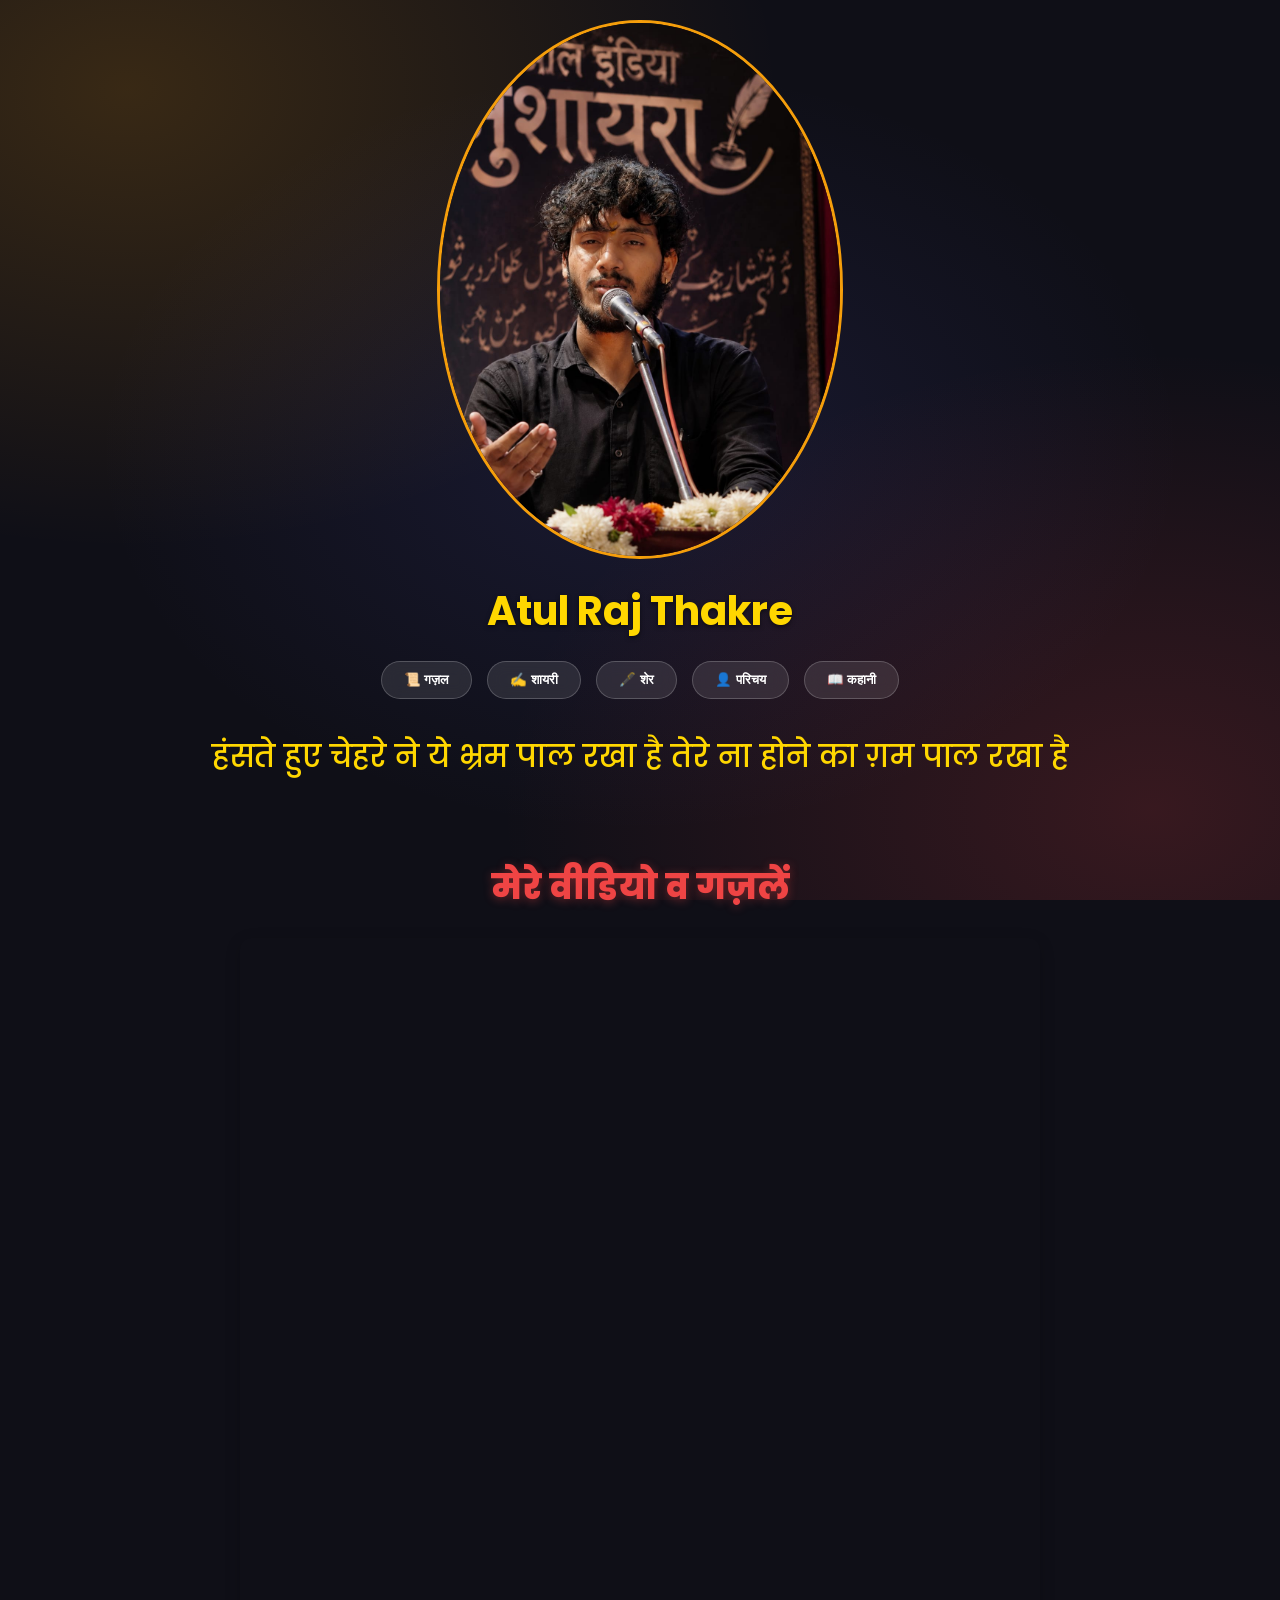
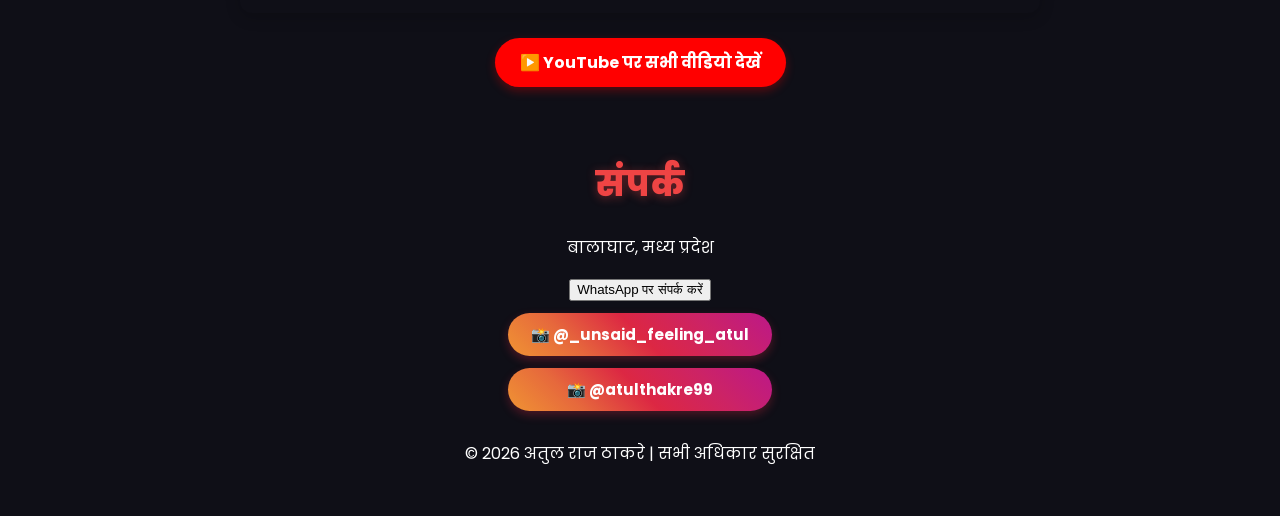
<file: index.html>
<!DOCTYPE html>
<html lang="hi">
<head>
    <meta charset="UTF-8">
    <meta name="viewport" content="width=device-width, initial-scale=1.0">
    
    <!-- 🚀 Google Search SEO Meta Tags -->

    <title>Atul Raj Thakre | अतुल राज ठाकरे | Official Poetry Website</title>
    <meta name="description" content="Atul Raj Thakre (अतुल राज ठाकरे) is a Hindi poet, ghazal writer, and shayari writer from Balaghat, Madhya Pradesh. Read his latest ghazals, shayari, and poetry.">
    <meta name="keywords" content="Atul Raj Thakre, atul raj thakre, अतुल राज ठाकरे, Atul Raj Thakre poet, Atul Raj Thakre ghazal, Atul Raj Thakre shayari, Atul Raj Thakre Hindi poet, Atul Raj Thakre Balaghat, अतुल राज ठाकरे शायरी, अतुल राज ठाकरे ग़ज़ल, Atul Raj Thakre official website, Atul Raj Thakre poetry, Atul Raj Thakre writer, Atul Raj Thakre profile">
    <meta name="author" content="Atul Raj Thakre">
    <meta name="robots" content="index, follow, max-image-preview:large, max-snippet:-1, max-video-preview:-1">
    <meta property="og:title" content="Atul Raj Thakre | अतुल राज ठाकरे | Ghazal & Shayari">
    <meta property="og:description" content="Official page of Atul Raj Thakre, a Hindi ghazal and shayari poet from Balaghat, Madhya Pradesh.">
    <meta property="og:type" content="website">
    <meta property="og:url" content="https://atulrajthakre12.dpdns.org/"/>
    <meta name="google-site-verification" content="zHs_udDkBX_qVNeQ9fI8LO7VpIl8oPglqDFRqOI0N1w" />
    <meta name="google-adsense-account" content="ca-pub-3552396053751711">
    <script type="application/ld+json">
    {
      "@context": "https://schema.org",
      "@type": "Person",
      "name": "Atul Raj Thakre",
      "alternateName": ["अतुल राज ठाकरे", "atul raj thakre", "Atul Raj Thakre poet", "Atul Raj Thakre ghazal writer"],
      "description": "Hindi poet, ghazal writer, and shayari writer from Balaghat, Madhya Pradesh.",
      "jobTitle": "Poet, Ghazal Writer, Shayari Writer",
      "nationality": "Indian",
      "address": {
        "@type": "PostalAddress",
        "addressLocality": "Balaghat",
        "addressRegion": "Madhya Pradesh",
        "addressCountry": "IN"
      },
      "url": "https://atulrajthakre.github.io/",
      "knowsAbout": ["Ghazal", "Shayari", "Hindi Poetry", "Urdu Poetry", "Poetry Writing"]
    }
    </script>
    <link rel="stylesheet" href="style.css">
   <link rel="preconnect" href="https://fonts.googleapis.com">
<link rel="preconnect" href="https://fonts.gstatic.com" crossorigin>
<link href="https://fonts.googleapis.com/css2?family=Poppins:ital,wght@0,100;0,200;0,300;0,400;0,500;0,600;0,700;0,800;0,900;1,100;1,200;1,300;1,400;1,500;1,600;1,700;1,800;1,900&display=swap" rel="stylesheet">
    <link rel="preconnect" href="https://fonts.googleapis.com">
<link rel="preconnect" href="https://fonts.gstatic.com" crossorigin>
<link href="https://fonts.googleapis.com/css2?family=Poppins:ital,wght@0,100;0,200;0,300;0,400;0,500;0,600;0,700;0,800;0,900;1,100;1,200;1,300;1,400;1,500;1,600;1,700;1,800;1,900&display=swap" rel="stylesheet">
 <link rel="icon" type="image/atul.png" href="atul.png">
<script async src="https://pagead2.googlesyndication.com/pagead/js/adsbygoogle.js?client=ca-pub-3552396053751711"
     crossorigin="anonymous"></script>
     <link rel="canonical" href="https://atulrajthakre12.dpdns.org/"/>
    </head>
<body> 

 <header>
    <!-- Photo Container -->
    <div class="profile-container">
        <img src="atul.png" alt="Atul Raj Thakre" class="profile-img">
    </div>

    <!-- Naam (Photo ke neeche) -->
    <h1 class="site-title">Atul Raj Thakre</h1>

    <!-- Menu Bar -->
    <nav class="navbar">
        <button class="nav-btn active" onclick="showCategory('ghazal-section')">📜 गज़ल</button>
        <button class="nav-btn" onclick="showCategory('shayari-section')">✍️ शायरी</button>
        <button class="nav-btn" onclick="showCategory('sher-section')">🖋️ शेर</button>
        <button class="nav-btn" onclick="showCategory('parichay-section')">👤 परिचय</button>
        <button class="nav-btn" onclick="showCategory('kahani')">📖 कहानी</button>
    </nav>

    <!-- Sher Slider Box -->
    <div class="sher-slider-container">
        <p id="sher-slider">शायर • ग़ज़लकार • शेर • कवि</p>
    </div>
</header>

    <section id="parichay-section" class="category-content" style="display: none;">

<section id="parichay-section" class="category-content" style="display: none;">
    <h2>मेरे बारे में</h2>
    <p>
        मेरा नाम <b>अतुल राज ठाकरे</b> है!<br>
        मैं बालाघाट, मध्य प्रदेश का निवासी हूँ!<br>
        मेरा जन्म 12 फ़रवरी 1999 को हुआ!<br>
        मुझे ग़ज़ल शेर और शायरी लिखना एवं मुशायरों में प्रस्तुति देना पसंद है।
    </p>
</section>
<div id="ghazal-section" class="category-content" style="display: none;">


    <!-- ग़ज़ल 1 -->
    <div class="card poetry-accordion">
        <!-- यह टाइटल है जो हमेशा दिखेगा और जिस पर क्लिक होगा -->
        <div class="poetry-header" onclick="togglePoetry(this)">
            <h2>गुमान</h2>
            <span class="toggle-icon">▼</span>
        </div>
        
        <!-- यह अंदर की ग़ज़ल है जो क्लिक करने पर खुलेगी -->
        <div class="poetry-body" style="display: none;">
            <div class="poetry-container">
                <div class="decorative-icon">✨</div>
                <p>कितना गुमान था आसमान को<br>आंखें ढूंढती है अब मकान को</p>
                <hr>
                <p>छोड़ आए है किस शहर में रंगत<br>पूछती है मंज़िल अब थकान को</p>
                <hr>
                <p>कैसे बात करी जाए गुज़रे पलों से<br>पूछती है आँखें ये जुबान को</p>
                <hr>
                <p>नज़रें गड़ाए बैठा हूँ तन्हाई में यूँ<br>अपने घर के बिखरे हुए सामान को</p>
                <h3 style="margin-top: 15px; color: #ff6b6b; font-size: 1.1rem;">– लेखक: अतुल राज ठाकरे</h3>
                <hr>
            </div>
        </div>
    </div>
      
    <!-- ग़ज़ल 2 -->
<div class="card poetry-accordion">
    <!-- यह हेडर है जिस पर क्लिक करने से ग़ज़ल खुलेगी -->
    <div class="poetry-header" onclick="togglePoetry(this)">
        <h2>बादलों का दौर</h2>
        <span class="toggle-icon">▼</span>
    </div>
    
    <!-- यह बॉडी है जो शुरू में बंद रहेगी -->
    <div class="poetry-body" style="display: none;">
        <div class="poetry-container">
            <div class="decorative-icon">✨</div>
            <p>अभी बादलों का दौर है<br>इसलिए लहरों का शोर है<br>जब बदल आएगा मौसम<br>पता चलेगा कौन किस ओर है</p>
            <hr>
            <p>अभी फ़िज़ा है रंगीन सारी<br>देख इसे नाच रहे मोर है<br>आने दो पतझड़ का तूफ़ान<br>कौन थामेगा पौधों की डोर है</p>
            <hr>
            <p>उस पेड़ को गिराने के लिए<br>लगा रहे हवा पानी जोर है<br>सीने से लगा रखा है मिट्टी ने<br>थामे रखी इन जड़ों की डोर है</p>
            <h3 style="margin-top: 15px; color: #ff6b6b; font-size: 1.1rem;">– लेखक: अतुल राज ठाकरे</h3>
            <hr>
        </div>
    </div>
</div>

   <!-- ग़ज़ल 3 -->
<div class="card poetry-accordion">
    <!-- यह हेडर है जिस पर क्लिक करने से ग़ज़ल खुलेगी -->
    <div class="poetry-header" onclick="togglePoetry(this)">
        <h2>दिल के चिराग़</h2>
        <span class="toggle-icon">▼</span>
    </div>
    
    <!-- यह बॉडी है जो शुरू में बंद रहेगी -->
    <div class="poetry-body" style="display: none;">
        <div class="poetry-container">
            <div class="decorative-icon">✨</div>
            <p>चिराग अपने दिल के जला कर रखिए<br>मैं आग हूँ मुझे बुझा कर रखिए</p>
            <hr>
            <p>मैं पहाड़ सहराओ के हिस्से में हूँ<br>इन खारे पानी को छिपा कर रखिए</p>
            <hr>
            <p>दरीचा इन झिलमिलाते तारों का है<br>अपने हिस्से के उजाले बचाकर रखिए</p>
            <hr>
            <p>खुशबू फूलों की इन हाथों में रह जाए<br>ऐसा किरदार अपना बनाकर रखिए</p>
            <hr>
            <p>तन बदन को सजाने वालो गौर करिए<br>ज़रा अपने मन को भी सजाकर रखिए</p>
            <hr>
            <p>काबू में है समुद्र मुकाबले इन दरियाओं के<br>चट्टानों और गहराइयों थोड़ा डराकर रखिए</p>
            <h3 style="margin-top: 15px; color: #ff6b6b; font-size: 1.1rem;">– लेखक: अतुल राज ठाकरे</h3>
            <hr>
        </div>
    </div>
</div>

<!-- ग़ज़ल 4 -->
 <div class="card poetry-accordion">
  <!-- यह हेडर है जिस पर क्लिक करने से ग़ज़ल खुलेगी -->
    <div class="poetry-header" onclick="togglePoetry(this)">
        <h2>मोह तेरा</h2>
        <span class="toggle-icon">▼</span>
    </div>

    <!-- यह बॉडी है जो शुरू में बंद रहेगी -->
    <div class="poetry-body" style="display: none;">
        <div class="poetry-container">
            <div class="decorative-icon">✨</div>
            <p>मोह था तेरा जो छूठा नहीं<br>नेत्रों से मेरे वो छुपा नहीं</p>
            <hr>
            <p>भ्रमित हुए जा रहा हूँ मैं<br>कुछ शेष अब बचा नहीं</p>
            <hr>
            <p>हर क्षण ख़याल तेरा<br>कई पहर से मैं हँसा नहीं</p>
            <hr>
            <p>ये नगरा छोड़ गया जा<br>वो शख्स मुझ मिला नहा</p>
            <hr>
            <p>जो डूबा है जाके उस सागर में<br>वो मिला नहीं या बचा नहीं</p>
            <h3 style="margin-top: 15px; color: #ff6b6b; font-size: 1.1rem;">– लेखक: अतुल राज ठाकरे</h3>
            <hr>
        </div>
    </div>
 </div>

 <!-- ग़ज़ल 5 -->
  <div class="card poetry-accordion">
    <!-- यह हेडर है जिस पर क्लिक करने से ग़ज़ल खुलेगी -->
    <div class="poetry-header" onclick="togglePoetry(this)">
        <h2>दर्द-ए-बयाँ होना</h2>
        <span class="toggle-icon">▼</span>
    </div>

    <!-- यह बॉडी है जो शुरू में बंद रहेगी -->
    <div class="poetry-body" style="display: none;">
        <div class="poetry-container">
            <div class="decorative-icon">✨</div>
            <p>आसान नहीं होता दिल-ए-दर्द बयाँ होना<br>किसी के दिल में बनाकर घर उसी से हया होना</p>
            <hr>
            <p>महरूम रहता है ज़ेहन जिसकी कशिश से<br>उसके ही तसव्वुर से आँखों का दरिया बह गया होना</p>
            <hr>
            <p>अपनी आशाओं का नया दीप जलाना<br>फिर अरमानों का बिखर गया होना</p>
            <hr>
            <p>यतीम हो चुका वियोग से उसके, परेशान हूँ<br>तोहमत से उसके उसका ही खो गया होना</p>
            <hr>
            <p>यक़ीनन अतुल को रुलाता है<br>उसका होना पर बदल गया होना</p>
            <hr>
            <p>कि इस क़दर मोहब्बत हुई<br>और उसका बेवफ़ा हो गया होना</p>
            <h3 style="margin-top: 15px; color: #ff6b6b; font-size: 1.1rem;">– लेखक: अतुल राज ठाकरे</h3>
            <hr>
        </div>
    </div>
  </div>

  <!-- ग़ज़ल 6 -->
   <div class="card poetry-accordion">
    <!-- यह हेडर है जिस पर क्लिक करने से ग़ज़ल खुलेगी -->
    <div class="poetry-header" onclick="togglePoetry(this)">
        <h2>दर्द छुपाता रहा</h2>
        <span class="toggle-icon">▼</span>
    </div>

    <!-- यह बॉडी है जो शुरू में बंद रहेगी -->
    <div class="poetry-body" style="display: none;">
        <div class="poetry-container">
            <div class="decorative-icon">✨</div>
            <p>वो याद आती रही मुझे<br>मैं जिसे भुलाता रहा</p>
            <hr>
            <p>बंजर था खेत बाग<br>माली पौधा उगाता रहा</p>
            <hr>
            <p>थामा रहा जिसका हाथ<br>वही हाथ छुड़ाता रहा</p>
            <hr>
            <p>अभी मेरे मन में वो तारा था<br>उसी का खयाल मुझे सताता रहा</p>
            <hr>
            <p>खुशिया मेरी मुझे सुला गई<br>तेरा दर्द भर जगाता रहा</p>
            <hr>
            <p>जिसे मिलके हमनशी समझा<br>वही जिस्म में खंजर चुभाता रहा</p>
            <hr>
            <p>अब उसकी परछाई से भी रुस्वाई है<br>ख़ातिर जिसके खुद को दफनाता रहा</p>
            <hr>
            <p>कितनी अजीब थी राह-ए-इश्क़ रहगुज़र<br>कभी हँसाता तो कभी रुलाता रहा</p>
            <hr>
            <p>सुहाना सा मौसम था सूरज छुपा हुआ<br>याद है कभी वो गले से लगाता रहा</p>
            <hr>
            <p>इनायत तेरी मिली न खुशी जानम<br>मुस्कुराता रहा दर्द छुपाता रहा</p>
            <h3 style="margin-top: 15px; color: #ff6b6b; font-size: 1.1rem;">– लेखक: अतुल राज ठाकरे</h3>
            <hr>
        </div>
    </div>
   </div>

   <!-- ग़ज़ल 7 -->
    <div class="card poetry-accordion">
    <!-- यह हेडर है जिस पर क्लिक करने से ग़ज़ल खुलेगी -->
    <div class="poetry-header" onclick="togglePoetry(this)">
       <h2>दिल के चिराग़</h2>
        <span class="toggle-icon">▼</span>
    </div>
    <!-- यह बॉडी है जो शुरू में बंद रहेगी -->
    <div class="poetry-body" style="display: none;">
  <div class="poetry-container">
    <div class="decorative-icon">✨</div> 
     
 <p>चिराग अपने दिल के जला कर रखिए<br>मैं आग हूँ मुझे बुझा कर रखिए</p>
 <hr>
 <p>मैं पहाड़ सहराओ के हिस्से में हूँ<br>इन खारे पानी को छिपा कर रखिए</p>
 <hr>
 <p>दरीचा इन झिलमिलाते तारों का है<br>अपने हिस्से के उजाले बचाकर रखिए</p>
 <hr>
 <p>खुशबू फूलों की इन हाथों में रह जाए<br>ऐसा किरदार अपना बनाकर रखिए</p>
 <hr>
<p>तन बदन को सजाने वालो गौर करिए<br>ज़रा अपने मन को भी सजाकर रखिए</p>
<hr>
<p>काबू में है समुद्र मुकाबले इन दरियाओं के<br>चट्टानों और गहराइयों थोड़ा डराकर रखिए</p>
<h3 style="margin-top: 15px; color: #ff6b6b; font-size: 1.1rem;">– लेखक: अतुल राज ठाकरे</h3>
<hr>
 </div>
    </div>
    </div>



    <!-- ग़ज़ल 8 -->
<div class="card poetry-accordion">
  <!-- यह हेडर है जिस पर क्लिक करने से ग़ज़ल खुलेगी -->
   <div class="poetry-header" onclick="togglePoetry(this)">
        <h2>मोह तेरा</h2>
        <span class="toggle-icon">▼</span>
   </div>
          <!-- यह बॉडी है जो शुरू में बंद रहेगी -->
        <div class="poetry-body" style="display: none;">`
            <div class="poetry-container">
                <div class="decorative-icon">✨</div>
            <p>मोह था तेरा जो छूठा नहीं<br>नेत्रों से मेरे वो छुपा नहीं</p>
            <hr>
            <p>भ्रमित हुए जा रहा हूँ मैं<br>कुछ शेष अब बचा नहीं</p>
            <hr>
            <p>हर क्षण ख़याल तेरा<br>कई पहर से मैं हँसा नहीं</p>
            <hr>
            <p>ये नगरा छोड़ गया जा<br>वो शख्स मुझ मिला नहा</p>
            <hr>
            <p>जो डूबा है जाके उस सागर में<br>वो मिला नहीं या बचा नहीं</p>
            <hr>
            <h3 style="margin-top: 15px; color: #ff6b6b; font-size: 1.1rem;">– लेखक: अतुल राज ठाकरे</h3>
            <hr>
        </div>
    </div>
</div>

    <!-- ग़ज़ल 9 -->
    <div class="card poetry-accordion">
        <!-- यह हेडर है जिस पर क्लिक करने से ग़ज़ल खुलेगी -->
        <div class="poetry-header" onclick="togglePoetry(this)">
            <h2>दर्द-ए-बयाँ होना</h2>
            <span class="toggle-icon">▼</span>
        </div>
        <!-- यह बॉडी है जो शुरू में बंद रहेगी -->
        <div class="poetry-body" style="display: none;">
          <div class="poetry-container">
            <div class="decorative-icon">✨</div>

            <p>आसान नहीं होता दिल-ए-दर्द बयाँ होना<br>किसी के दिल में बनाकर घर उसी से हया होना</p>
            <hr>
            <p>महरूम रहता है ज़ेहन जिसकी कशिश से<br>उसके ही तसव्वुर से आँखों का दरिया बह गया होना</p>
            <hr>
            <p>अपनी आशाओं का नया दीप जलाना<br>फिर अरमानों का बिखर गया होना</p>
            <hr>
            <p>यतीम हो चुका वियोग से उसके, परेशान हूँ<br>तोहमत से उसके उसका ही खो गया होना</p>
            <hr>
            <p>यक़ीनन अतुल को रुलाता है<br>उसका होना पर बदल गया होना</p>
            <hr>
            <p>कि इस क़दर मोहब्बत हुई<br>और उसका बेवफ़ा हो गया होना</p>
            <h3 style="margin-top: 15px; color: #ff6b6b; font-size: 1.1rem;">– लेखक: अतुल राज ठाकरे</h3>
            <hr>
        </div>
    </div>
</div>

    <!-- gazal 10 -->
    <div class="card poetry-accordion">
        <!-- यह हेडर है जिस पर क्लिक करने से ग़ज़ल खुलेगी -->
        <div class="poetry-header" onclick="togglePoetry(this)">
            <h2>दर्द छुपाता रहा</h2>
            <span class="toggle-icon">▼</span>
        </div>
        <!-- यह बॉडी है जो शुरू में बंद रहेगी -->
        <div class="poetry-body" style="display: none;">
          <div class="poetry-container">
            <div class="decorative-icon">✨</div>
            <p>
                वो याद आती रही मुझे<br>
                मैं जिसे भुलाता रहा
            </p>
            <hr>
        <p>
            बंजर था खेत बाग<br>
            माली पौधा उगाता रहा
        </p>
        <hr>
        <p>
            थामा रहा जिसका हाथ<br>
            वही हाथ छुड़ाता रहा
        </p>
        <hr>
        <p>
            अभी मेरे मन में वो तारा था<br>
            उसी का खयाल मुझे सताता रहा
        </p>
        <hr>
        <p>
            खुशिया मेरी मुझे सुला गई<br>
            तेरा दर्द भर जगाता रहा
        </p>
        <hr>
        <p>
            जिसे मिलके हमनशी समझा<br>
            वही जिस्म में खंजर चुभाता रहा
        </p>
        <hr>
        <p>
            अब उसकी परछाई से भी रुस्वाई है<br>
            खातिर जिसके खुद को दफनाता रहा
        </p>
        <hr>
        <p>
            कितनी अजीब थी राह-ए-इश्क़ रहगुज़र<br>
            कभी हँसाता तो कभी रुलाता रहा
        </p>
        <hr>
        <p>
            सुहाना सा मौसम था सूरज छुपा हुआ<br>
            याद है कभी वो गले से लगाता रहा
        </p>
        <hr>
        <p>
            इनायत तेरी मिली न खुशी जानम<br>
            मुस्कुराता रहा दर्द छुपाता रहा
        </p>
        <hr>
        <h3 style="margin-top: 15px; color: #ff6b6b; font-size: 1.1rem;">– लेखक: अतुल राज ठाकरे</h3>
        <hr>
          </div>
    </div>
     </div>
    
         <!--ग़ज़ल 11-->
    <div class="card poetry-accordion">
        <!-- यह हेडर है जिस पर क्लिक करने से ग़ज़ल खुलेगी -->
        <div class="poetry-header" onclick="togglePoetry(this)">
            <h2> उन तारों ने टिमटिमाना छोड़ दिया</h2>
            <span class="toggle-icon">▼</span>
        </div>
        <!-- यह बॉडी है जो शुरू में बंद रहेगी -->
        <div class="poetry-body" style="display: none;">
          <div class="poetry-container">
            <div class="decorative-icon">✨</div>
        <p>
            उन तारों ने टिमटिमाना छोड़ दिया है<br>
            मुसाफ़िर ने अपना आशियाना छोड़ दिया है
        </p>
        <hr>
        <p>
            जाने कहाँ उड़ चले गए अपने कस्बों से<br>
            पंछियों ने चहचहाना छोड़ दिया है
        </p>
        <hr>
        <p>
            मैं बेग़ैरत सा बैठा हूँ न होश में<br>
            मैंने मसलों को सुलझाना छोड़ दिया है
        </p>
        <hr>
        <p>
            कहीं दूर जाके बसा हूँ जहाँ खुद ही बेखबर हूँ<br>
            मैंने किसी से उम्मीद लगाना छोड़ दिया है
        </p>
        <hr>
        <p>
            हैं रास्ते बहुत जहाँ रोशनी के साये हैं<br>
            मैंने वो गली में जाना छोड़ दिया है
        </p>
        <hr>
        <h3 style="margin-top: 15px; color: #ff6b6b; font-size: 1.1rem;">– लेखक: अतुल राज ठाकरे</h3>
        <hr>
        </div>
    </div>
     </div>

<!-- ग़ज़ल 12 -->
<div class="card poetry-accordion">
    <!-- यह हेडर है जिस पर क्लिक करने से ग़ज़ल खुलेगी -->
     <div class="poetry-header" onclick="togglePoetry(this)">
        <h2>अजब शमा</h2>
        <span class="toggle-icon">▼</span>
    </div>
    <!-- यह बॉडी है जो शुरू में बंद रहेगी -->
    <div class="poetry-body" style="display: none;">
      <div class="poetry-container">
        <div class="decorative-icon">✨</div>

    <p>अजब शमा रहा तेरे जाने का<br>मातम छा गया तेरे न आने का</p>
    <hr>

    <p>पूछती किस खिलवत में पड़े तुम<br>डर है मुझे मेरे कत्ल हो जाने का</p>
    <hr>

    <p>अब गूँजती तन्हाई वीरानी भी<br>वक्त है जिस्म को सुलाने का</p>
    <hr>

    <p>घनी जुल्फे खेत में फसल लहराती<br>अफसोस रहा जमाने से दिल लगाने का</p>
    <hr>

    <p>हर तरफ खुशिया पसरी पड़ी है<br>डर है उस पँछी के उड़ जाने का</p>
    <hr>

    <p>बेहाली ऋतु में बरखा छा गई<br>क्या गुनाह है मुझे तरसाने का</p>
    <hr>

    <p>क्या कीमत अदा हुई मेरी जा<br>अपने कर्ज में मुझे डुबाने का</p>
    <hr>

    <p>हुस्नों रंगों की नुमाईश हो तुम<br>मुझ पे इल्जाम रहा तुझे रुलाने का</p>
    <hr>

    <p>घबराहट भरी पड़ी है तकलीफ अड़ी है<br>क्या ख्यालात रहा तेरे अफ़साने का</p>
    <hr>

    <p>घर सजाने की क्या जरूरत है<br>ज़माने है घरो को उजाड़ने का</p>
    <hr>

    <p>किसी श्रृंगार की आराइश है<br>न मन हंसने का है न हँसाने का</p>
    <hr>

    <p>जावेदा नहीं जिस्त मेरी अब<br>एक मर्दफा आके गले लगाने का</p>
    <hr>

    <p>इस आरजूओं के गुमान में हु मैं<br>मेरे सर को अपने हाथों से सहराने का</p>
    <hr>
      <h3 style="margin-top: 15px; color: #ff6b6b; font-size: 1.1rem;">– लेखक: अतुल राज ठाकरे</h3>
      <hr>
  </div>
    </div>
  </div>

    <!-- ग़ज़ल 13 -->
<div class="card poetry-accordion">
    <!-- यह हेडर है जिस पर क्लिक करने से ग़ज़ल खुलेगी -->
    <div class="poetry-header" onclick="togglePoetry(this)">
        <h2>गुजारनी थी जो जिंदगी गुज़ार दी</h2>
        <span class="toggle-icon">▼</span>
    </div>
    <!-- यह बॉडी है जो शुरू में बंद रहेगी -->
    <div class="poetry-body" style="display: none;">
      <div class="poetry-container">
        <div class="decorative-icon">✨</div>

    <p>गुजारनी थी जो जिंदगी गुज़ार दी<br>बैठ गया गला उसे इतनी पुकार दी</p>
    <hr>

    <p>मैं वो फूल जो रौंदा गया कदमो से<br>जो सासे बची थी तुझ पे निशार दी</p>
    <hr>

    <p>हा जो हिस्से में थी बची उम्र मेरी<br>वो भी तेरे यादों के सहारे बिखार दी</p>
    <hr>

    <p>तोड़ कर खुद का आशियाना राज ने<br>उस बे जान पंछी की जिंदगी सवार दी</p>
    <hr>
    </h3>style="margin-top: 15px; color: #ff6b6b; font-size: 1.1rem;">– लेखक: अतुल राज ठाकरे</h3>
    <hr>
      </div>
  </div>
</div>

    <!-- ग़ज़ल 14 -->
<div class="card poetry-accordion">
    <!-- यह हेडर है जिस पर क्लिक करने से ग़ज़ल खुलेगी -->
     <div class="poetry-header" onclick="togglePoetry(this)">
        <h2>जवानी मेरी</h2>
        <span class="toggle-icon">▼</span>
    </div>
    <!-- यह बॉडी है जो शुरू में बंद रहेगी -->
    <div class="poetry-body" style="display: none;">
      <div class="poetry-container">
        <div class="decorative-icon">✨</div>

    <p>कहा गई वो जवानी मेरी,<br>रौशन वो ज़िंदगानी मेरी।</p>
    <hr>
    <p>ढूंढता हूँ बीते हुए लम्हों में,<br>बीती हुई वो कहानी मेरी।</p>
    <hr>
    <p>हर जगह था कभी वो,<br>आज खामोश आँखों की वीरानी मेरी।</p>
    <hr>
    <p>गुज़री हुई शहर में तेरे,<br>बर्बाद ज़िंदगी की रवानी मेरी।</p>
    <hr>
    <p>आवारा शहर का भटकता मुसाफ़िर हूँ,<br>लापता बदन से रूह की रानी मेरी।</p>
    <hr>
    <p>एक दुर्घटना से होकर गुज़रा हुआ हूँ मैं,<br>बसी तेरी यादें आँखों में पुरानी मेरी।</p>
    <hr>
    <p>ख्वाबों की मेहताब तू मेरी,<br>दिल की आरज़ू में दबी बदगुमानी मेरी।</p>
    <hr>
    <p>ए काश, दिल के हालात से होते,<br>मरे हुए जिस्म में मनमानी मेरी।</p>
    <hr>
    <h3 style="margin-top: 15px; color: #ff6b6b; font-size: 1.1rem;">– लेखक: अतुल राज ठाकरे</h3>
    <hr>
  </div>
  </div>
</div>


<!-- ग़ज़ल 15 -->
<div class="card poetry-accordion">
    <!-- यह हेडर है जिस पर क्लिक करने से ग़ज़ल खुलेगी -->
    <div class="poetry-header" onclick="togglePoetry(this)">
        <h2>मेरे भीतर वो खुमार है</h2>
        <span class="toggle-icon">▼</span>
    </div>
    <!-- यह बॉडी है जो शुरू में बंद रहेगी -->
    <div class="poetry-body" style="display: none;">
      <div class="poetry-container">
        <div class="decorative-icon">✨</div>
        
        <p>
            मेरे भीतर वो खुमार है,<br>
            जहां देखो वो सुमार है।
        </p>
        <hr>
        <p>
            मेरा घर छोड़ क्या गया वो,<br>
            देखो आज बदन ए बुखार है।
        </p>
        <hr>
        <p>
            आवाज लगा ना सकूँ उसे,<br>
            कर गया वो कितना लाचार है।
        </p>
        <hr>
        <p>
            कंपकपाता हुआ बदन धूआधाड है,<br>
            कैसे जताऊं किस क़दर तुमसे प्यार है।
        </p>
        <hr>
        <h3 style="margin-top: 15px; color: #ff6b6b; font-size: 1.1rem;">– लेखक: अतुल राज ठाकरे</h3>
        <hr>
        </div>
    </div>
</div>

<!-- ग़ज़ल 16 -->
<div class="card poetry-accordion">
    <!-- यह हेडर है जिस पर क्लिक करने से ग़ज़ल खुलेगी -->
    <div class="poetry-header" onclick="togglePoetry(this)">
        <h2>तुम जा रही हो</h2>
        <span class="toggle-icon">▼</span>
    </div>
    <!-- यह बॉडी है जो शुरू में बंद रहेगी -->
    <div class="poetry-body" style="display: none;">
        <div class="poetry-container">
            <div class="decorative-icon">✨</div>
        
        <p>
            तुम जा रही हो मुझे छोड़ कर अब,<br>
            मैं भी निकलूंगा कफ़न ओड कर अब।
        </p>
        <hr>
        <p>
            बीती बातों को याद बहुत किया मैने,<br>
            तेरे इंतजार में खुद से लड़कर अब।
        </p>
        <hr>
        <p>
            किस बात की राजबंदी थी तुझे,<br>
            जी रहे रस्मे रिवाज़ से हटकर अब।
        </p>
        <hr>
        <p>
            मै यू ही मायूस तनहा होता रहू,<br>
            रोता रहु तुम्हे जान सोचकर अब।
        </p>
        <hr>
        <p>
            एक हवा काले बादल मेरा चांद ले गए,<br>
            मर जाए तेरी आंखों में डूबकर अब।
        </p>
        <hr>
        <p>
            नादानी थी थी सादगी थोड़ी बहुत,<br>
            देखूँगा किसी रोज खुद को भूलकर अब।
        </p>
        <hr>
        <p>
            ना मिली तेरी इकरार ए महोब्बत,<br>
            मयकशी राह देखूँगा झूलकर अब।
        </p>
        <hr>
        <h3 style="margin-top: 15px; color: #ff6b6b; font-size: 1.1rem;">– लेखक: अतुल राज ठाकरे</h3>
        <hr>
        </div>
    </div>
</div>

<!-- ग़ज़ल 17 -->
<div class="card poetry-accordion"> 
  <!-- यह हेडर है जिस पर क्लिक करने से ग़ज़ल खुलेगी -->
    <div class="poetry-header" onclick="togglePoetry(this)">
        <h2>राख-ए-बदन</h2>
        <span class="toggle-icon">▼</span>
    </div>
    <!-- यह बॉडी है जो शुरू में बंद रहेगी -->
    <div class="poetry-body" style="display: none;">
      <div class="poetry-container">
        <div class="decorative-icon">✨</div>

        <p>
      राख-ए-बदन हो चुका है,<br>
      उजड़ा चमन हो चुका है।
    </p>
    <hr>
    <p>
      तव्वजों था तुम्हारे अल्फ़ाज़ों का,<br>
      तलवार से अलग म्यान हो चुका है।
    </p>
    <hr>
    <p>
      सुर्खियों में है ये खबर,<br>
      कि लापता वो बेजान हो चुका है।
    </p>
    <hr>
    <p>
      वो गली का महताब, वो गुलाब,<br>
      पहचाना सा साक्श अंजान हो चुका है।
    </p>
    <hr>
    <h3 style="margin-top: 15px; color: #ff6b6b; font-size: 1.1rem;">– लेखक: अतुल राज ठाकरे</h3>
    <hr>
      </div>
  </div>
</div>

  <
  <!-- ग़ज़ल 18 -->
<div class="card poetry-accordion">
    <!-- यह वह शीर्षक है जो हमेशा दिखेगा और जिस पर क्लिक करने से पूरी कविता खुलेगी -->
    <div class="poetry-header" onclick="togglePoetry(this)">
        <h2>एक ख्वाब आम मेरा है</h2>
        <span class="toggle-icon">▼</span>
    </div>

    <!-- यह अंदर की पंक्तियाँ हैं जो क्लिक करने पर खुलेंगी -->
    <div class="poetry-body" style="display: none;">
        <div class="poetry-container">
            <div class="decorative-icon">✨</div>
            
            <p>एक ख्वाब आम मेरा है<br>मुठी भर आसमान मेरा है</p>
            <hr>
            <p>एक गली है बेज़ार सी<br>पुकारा फिर रहा नाम तेरा है</p>
            <hr>
            <p>एक फुर्क़त ए श्याम मेरा है<br>हवाए झोंका पैग़ाम मेरा है</p>
            <hr>
            <p>बैठा हु घर के पास बगीचे में<br>तुझे याद करना काम मेरा है</p>
            <hr>
            <p>एक खूबसूरत जाम मेरा है<br>फ़ुर्सत मिले सुनाऊँ मुदाम मेरा है</p>
            <hr>
            <p>एक बचपन गुजरा जिस गली में<br>उसी मोहल्ले में फरजाम मेरा है</p>
            <hr>
            <p>सब अजीज हो चुका अग्यार मेरा<br>खो चुका दौर और प्यार मेरा है </p>
            <hr>
            <p>रात आई और दो लोग बाते करने लगे<br>मै और आईने में शराबी यार मेरा है</p>
            <hr>
            <h3 style="margin-top: 15px; color: #ff6b6b; font-size: 1.1rem;">– लेखक: अतुल राज ठाकरे</h3>
            <hr>
         </div>
    </div>
</div>

<!-- ग़ज़ल 19 -->
<div class="card poetry-accordion">
    <!-- यह वह शीर्षक है जो हमेशा दिखेगा और जिस पर क्लिक करने से पूरी कविता खुलेगी -->
    <div class="poetry-header" onclick="togglePoetry(this)">
        <h2>ये खिला हुआ चेहरा था कभी</h2>
        <span class="toggle-icon">▼</span>
    </div>

    <!-- यह अंदर की पंक्तियाँ हैं जो क्लिक करने पर खुलेंगी -->
    <div class="poetry-body" style="display: none;">
        <div class="poetry-container">
            <div class="decorative-icon">✨</div>
            
            <p>ये खिला हुआ चेहरा था कभी<br>किसी के दिल में रह रहा था कभी</p>
            <hr>
            <p>जहन को चुभती है मायूसी उसकी<br>जो बना कर घर दिल में ठहरा था कभी</p>
            <hr>
            <p>खामोश जुबा आंखों में दर्द बसा<br>किसी की आंखों में बसेरा था कभी</p>
            <hr>
            <p>ढूंढते गए गुज़रे लम्हातो के पन्नों में<br>उसकी आरजू का मुझे में कोहरा था कभी</p>
            <hr>
            <p>उसकी जफ़ाए सदाएं अदाए मेरी वफ़ाए<br>इस खंडर को किसी का सहारा था कभी</p>
            <hr>
            <p>दिल की वीरानियत पड़ी खामोशी में<br>एल ए जहां की राहों में गुजारा था कभी</p>
            <hr>
            <p>उसके भीतर थी कायनात के वाकिफ़ था<br>किसी रोज बन हमदर्द साथ गुजारा था कभी</p>
            <hr>
            <p>मुझे उसकी आदत हो गई थी राजे<br>बिछड़ कर तड़प कर पुकारा था कभी</p>
            <hr>
            <p>सुख गए आशु सरसाई ना गई<br>एक चेहरा रह गया जिसका पहरा था कभी</p>
            <hr>
            <h3 style="margin-top: 15px; color: #ff6b6b; font-size: 1.1rem;">– लेखक: अतुल राज ठाकरे</h3>
            <hr>

        </div>
    </div>
</div>

  <!-- ग़ज़ल 20 -->
<div class="card poetry-accordion">
    <!-- यह वह शीर्षक है जो हमेशा दिखेगा और जिस पर क्लिक करने से पूरी कविता खुलेगी -->
    <div class="poetry-header" onclick="togglePoetry(this)">
        <h2>मेरे भीतर अलग ही जहान है</h2>
        <span class="toggle-icon">▼</span>
    </div>

    <!-- यह अंदर की पंक्तियाँ हैं जो क्लिक करने पर खुलेंगी -->
    <div class="poetry-body" style="display: none;">
        <div class="poetry-container">
            <div class="decorative-icon">✨</div>
            
            <p>मेरे भीतर अलग ही जहान है<br>मेरी आँखे कितनी वीरान है</p>
            <hr>
            <p>ये कैसी जादूगरी का अशर है<br>जहां जाऊ वहाँ तेरा ही ध्यान है</p>
            <hr>
            <p>ये कैसी अनुभूति बसी है भीतर<br>बिन काम किए होती थकान है</p>
            <hr>
            <p>निकला है बनकर लाश जो वो<br>दो पल पहले था वो भी इंसान है</p>
            <hr>
            <p>राख देख कर सोचता हु मै भी<br>क्या बोलता गर होती जुबान है</p>
            <hr>
            <p>सारी हमदर्दी मुर्दो के लिए है यहाँ<br>जितने सगे थे बन आए मेहमान है</p>
            <hr>
            <p>चला गया वो छोड़ कर हर अजीज चीज़<br>धरा का धरा रह गया सारा सामान है</p>
            <hr>
            <h3 style="margin-top: 15px; color: #ff6b6b; font-size: 1.1rem;">– लेखक: अतुल राज ठाकरे</h3>
            <hr>
        </div>
    </div>
</div>  

<!-- ग़ज़ल 21 -->
<div class="card poetry-accordion">
    <!-- यह वह शीर्षक है जो हमेशा दिखेगा और जिस पर क्लिक करने से पूरी कविता खुलेगी -->
    <div class="poetry-header" onclick="togglePoetry(this)">
        <h2>एक कोशिश आखरी करी जाए</h2>
        <span class="toggle-icon">▼</span>
    </div>

    <!-- यह अंदर की पंक्तियाँ हैं जो क्लिक करने पर खुलेंगी -->
    <div class="poetry-body" style="display: none;">
        <div class="poetry-container">
            <div class="decorative-icon">✨</div>
            
            <p>एक कोशिश आखरी करी जाए<br>आँखो में रौशनी थोड़ी भरी जाए</p>
            <hr>
            <p>मातम बनाने दो बनाने वालो को<br>उम्मीद की है बाते और करी जाए</p>
            <hr>
            <p>शिल्वते है लिबास में पड़ी मेरे<br>राखे आंखों में डाल कर धारी जाए</p>
            <hr>
            <p>जुगनुओं नज़र दुश्मनों पर नहीं<br>निगरानी अपने पर रखी जाए</p>
            <hr>
            <h3 style="margin-top: 15px; color: #ff6b6b; font-size: 1.1rem;">– लेखक: अतुल राज ठाकरे</h3>
            <hr>
        </div>
    </div>
</div>

<!-- ग़ज़ल 22-->
<div class="card poetry-accordion">
    <!-- यह वह शीर्षक है जो हमेशा दिखेगा और जिस पर क्लिक करने से पूरी कविता खुलेगी -->
    <div class="poetry-header" onclick="togglePoetry(this)">
        <h2>हश्र जो हुआ तेरी</h2>
        <span class="toggle-icon">▼</span>
    </div>

    <!-- यह अंदर की पंक्तियाँ हैं जो क्लिक करने पर खुलेंगी -->
    <div class="poetry-body" style="display: none;">
        <div class="poetry-container">
            <div class="decorative-icon">✨</div>
 <p>हश्र जो हुआ तेरी बेवफ़ाई का <br>भूले नहीं भूलता दर्द तेरी जुदाई का।<p>
  <hr>
<p>बेजान-सी है नफ़स अपनी हरजाई का <br>छोड़ रहा बदन साथ ख़ुद की परछाई का।<p>
  <hr>
<p>सिसकता हुआ मैं ना तवा बन बैठा <br>अच्छा सिला था हमारी अच्छाई का।<p>
  <hr>
<p>बेबुनियाद रही बोसीदा तमन्ना <br>फ़ायदा उठाया गया है अच्छाई का।<p>
  <hr>
<p>क़त्ल हो चुका मेरे ख़्वाबों के शहर का <br>ज़रा भी ख़याल न आया बद्दुआई का<p>
  <hr>
</div>
</div>
</div>

<!--ग़ज़ल 23 -->
<div class="card poetry-accordion">
    <!-- यह वह शीर्षक है जो हमेशा दिखेगा और जिस पर क्लिक करने से पूरी कविता खुलेगी -->
    <div class="poetry-header" onclick="togglePoetry(this)">
        <h2> तेरी गली से गुजरेंगे</h2>
        <span class="toggle-icon">▼</span>
    </div>

    <!-- यह अंदर की पंक्तियाँ हैं जो क्लिक करने पर खुलेंगी -->
    <div class="poetry-body" style="display: none;">
        <div class="poetry-container">
            <div class="decorative-icon">✨</div>
<p>सनम अब कभी जो तेरी गली से गुजरेंगे हम<br>जाते हुए पतझड़ की तरह राहों में बिखरेंगे हम</p>
<hr>
<p>तुम आख़िरी सलामी देने तो आओगे न मुझे <br>आँखों के दरिया बन तेरी क्या निकलेंगे हम</p>
<hr>
<p>मेरी दिलकशी सारी ख़्वाहिश अधूरी रह जाएगी <hr>क्या इस सदमे से कभी बाहर भी निकलेंगे हम</p>
<hr>
<p>ज़ख़्म भर नहीं पाएगा, आँखें उभर नहीं पाएँगी <br> शायद ही एक नए सफ़र से राज़े निकलेंगे हम</p>
<hr>
<p>आग के हवाले बदन है दिल बहुत देर से जलेगा <br> उस स्पर्श व उसके ज़ुल्फ़ों से अंत तक न सुधरेंगे हम </p>
<hr>
</div>
</div>
</div>

 <!--ग़ज़ल 24 -->
<div class="card poetry-accordion">
    <!-- यह वह शीर्षक है जो हमेशा दिखेगा और जिस पर क्लिक करने से पूरी कविता खुलेगी -->
    <div class="poetry-header" onclick="togglePoetry(this)">
        <h2>कौन लोग</h2>
        <span class="toggle-icon">▼</span>
    </div>

    <!-- यह अंदर की पंक्तियाँ हैं जो क्लिक करने पर खुलेंगी -->
    <div class="poetry-body" style="display: none;">
        <div class="poetry-container">
            <div class="decorative-icon">✨</div>
<p>न जाने फिर कौन लोग होगे <br> न जाने फिर कैसी बाते होगी </p>
<hr>
<p>न जाने फिर कहा सवेरा होगा <br>न जाने फिर कहा राते होगी</p>
<hr>
<p>गर हम न होगे तो क्या होगा <br>फिर कब आखरी मूल्लाकाते होगी</p>
<hr>
<p>याद कुछ किस्से जुबा से बया होगे <br>जाने फिर कहा आषु कि बरसाते हागी</p>
<hr>
        </div>
    </div>
</div>

 <!--ग़ज़ल 25-->
<div class="card poetry-accordion">
    <!-- यह वह शीर्षक है जो हमेशा दिखेगा और जिस पर क्लिक करने से पूरी कविता खुलेगी -->
    <div class="poetry-header" onclick="togglePoetry(this)">
        <h2>मुस्कुराते रहना</h2>
        <span class="toggle-icon">▼</span>
    </div>

    <!-- यह अंदर की पंक्तियाँ हैं जो क्लिक करने पर खुलेंगी -->
    <div class="poetry-body" style="display: none;">
        <div class="poetry-container">
            <div class="decorative-icon">✨</div>
            <p>तुम उसे आवाज लगाते रहना<br>अपने हाल पे मुस्कुराते रहना</p>
            <hr>
<p>कभी तो दील उसका भर आएगा <br>तुम उसे गजले सूनाते रहना</p>
<hr>
<p>मूझे पागल समझने वाले बहूत है <br>अपनें बदन के तार को सुलगाते रहना</p>
<hr>
<p>मैने तो तबाह कि है मेरी दुनिया<br>तुम उसके नाम का दिया जलाते रहना</p>
<hr>
        </div>
    </div>
</div>
       
<!--ग़ज़ल 25-->
<div class="card poetry-accordion">
    <!-- यह वह शीर्षक है जो हमेशा दिखेगा और जिस पर क्लिक करने से पूरी कविता खुलेगी -->
    <div class="poetry-header" onclick="togglePoetry(this)">
        <h2>बित्ते किताबों के</h2>
        <span class="toggle-icon">▼</span>
    </div>

    <!-- यह अंदर की पंक्तियाँ हैं जो क्लिक करने पर खुलेंगी -->
    <div class="poetry-body" style="display: none;">
        <div class="poetry-container">
            <div class="decorative-icon">✨</div>
<p>बित्ते किताबों के पन्नों कि है ये कहानी<br>हीरे हीरे है उसके आषुओं के पानी</p>
<hr>
<p>जान जान करती है वो जान है बस जानी <br>खो रही है धिरे धिरे सारी ये जवानी </p>

<p>याद उन लम्हों कि है कैसे ये जानी <br>बना बैठा ठा उसे ख्यालो कि रानी</p>
<hr>
<p>दिल है इस कदर टुटा मरने कि थी ठानी <br>घुट घुट कर चाहतोें कि दे रहे थे कुर्बानी</p>
<hr>
<p>भिगा रहा था हमे बारीष का ये पानी <br>हाल है जो ये मेरा थी उसकी महरबानी </p>
<hr>
<p>सहता गया सारी उसकी मनमानी <br>थी उलझनें बहुत थी कुछ परेषानी </p>
<hr>
<p>थी हदे पार महोब्बत राह अंजानी <br> हरकते थी उसकी सारी बचकानी </p>
<hr>
<p>हो रही थी मुझें खुदपे हैरानी <br>दर्द था तेरा या थी उम्र नदानी </p>
<hr>
        </div>
    </div>
</div>

<!--ग़ज़ल 26-->
<div class="card poetry-accordion">
    <!-- यह वह शीर्षक है जो हमेशा दिखेगा और जिस पर क्लिक करने से पूरी कविता खुलेगी -->
    <div class="poetry-header" onclick="togglePoetry(this)">
        <h2> नेता बैठे रहेगे </h2>
        <span class="toggle-icon">▼</span>
    </div>
  
 <!-- यह अंदर की पंक्तियाँ हैं जो क्लिक करने पर खुलेंगी -->
    <div class="poetry-body" style="display: none;">
        <div class="poetry-container">
            <div class="decorative-icon">✨</div>

           <p> गरीबो को लडवाकर डालते रहेगे जेलो पर<br>कब तक गुनेहगार रिहा होते रहेगे बेलो पर</p>
           <hr>
<p>कब तक रिष्वत खाते रहेगे बाबु दफतरो पर <br>आखीर कब तक नेता बैठे रहेगे महलो पर</p>
<hr>
<p>कब तक सरकारे आपस मे लडती रहेगी<br>चिकित्साल्य के बहार लाशें सडती रहेगी</p>
<hr>
<p>लडवाकर आम नागरीको को मौन रहेगे<br>कब तक गरीब रोता रहेगा सडकों पर</p>
<hr>
<p>शहर सारे जला दिए जगल उजाड डालें<br>बिकी है सरकार सिर्फ उच्चे मुनाफो पर</p>
<hr>
<p>नेता बैठे है आलीषान महलो पर<br>डाले जा रहे है बच्चे जेलो पर</p>
<hr>
        </div>
    </div>
</div>

<!--ग़ज़ल 27-->
<div class="card poetry-accordion">
    <!-- यह वह शीर्षक है जो हमेशा दिखेगा और जिस पर क्लिक करने से पूरी कविता खुलेगी -->
    <div class="poetry-header" onclick="togglePoetry(this)">
        <h2> निखरती है </h2>
        <span class="toggle-icon">▼</span>
    </div>
  
 <!-- यह अंदर की पंक्तियाँ हैं जो क्लिक करने पर खुलेंगी -->
    <div class="poetry-body" style="display: none;">
        <div class="poetry-container">
            <div class="decorative-icon">✨</div>
<P>वो सुरज कि किरणों कि तरह निखरती है <br>जब भी वो दिल कि गल्ली से गुजरती है </P>
<hr>
<p>हार जाता हु उसे देख कर खुद का वजुद<br>उसकी किरणें जब भी मुझ मे बिखरती है </p>
<hr>
<p>वो नशा है जिस्म भर मे चुर रहता है <br>जब भी आके वो ईन आँखो मे चडती है</p>
<hr>
<p>पलखे खुली ही रह जाती है मेरे घाव कि <br> एक गंद है जो ईन सासो मे बस्ती है </p>
<hr>
<p>मेरी हर खामोषी कि धडकनें आहटें <br>अभी एक आरजु है जो तुझ मे ठहरती है</p>
<hr>
        </div>
    </div>
</div>

<!-- ग़ज़ल 28 -->
<div class="card poetry-accordion"> 
  <!-- यह हेडर है जिस पर क्लिक करने से ग़ज़ल खुलेगी -->
    <div class="poetry-header" onclick="togglePoetry(this)">
        <h2>चिंगारी जलाई</h2>
        <span class="toggle-icon">▼</span>
    </div>
    <!-- यह बॉडी है जो शुरू में बंद रहेगी -->
    <div class="poetry-body" style="display: none;">
      <div class="poetry-container">
        <div class="decorative-icon">✨</div>

        <p>यकींनन राज हम नें तो सिर्फ चिंगारी जलाई थी<br>लोगों नें हवा दे देकर शहर भर में आग लगाई थी</p>
        <hr>
<p>फायदा उठाया गया था मेरे भोलेलपन चुप्पी का <br>लोगो ने उझालकर नाम मेरा खुद कि लाज बचाई थी</p>
<hr>
<p>हमनें तो हसकर टाल दी बात सारी छुपाकर र्ददो को<br>जब पता चला अफवाए सारी अपनों ने ही फैलाई थी</p>
<hr>
<p>हर शख्ष मुझे पंसद नही करता अब मेरे अपनो मे<br>क्योकीं कभी दी ही नही गई हमसे उन्हें सफाई थी</p>
<hr>
<p>मुझे मेरे मित्रों और इन गैरो से अच्छा और कौन जानेगा <br>खतरा उनसे है खतीर जिनके लिए हमने जान लुटाई थी</p>
<hr>
<p>सबूत माँगता फिर रहा हू समाज से खुद कि बेगुनाही का<br>खता हुई कहा थी हमनें तो दुष्मनों से  वफाई निभाई थी</p>
<hr>
      </div>
    </div>
</div>


</div> <!-- ग़ज़ल का कार्ड बंद -->
</div> <!-- ग़ज़ल सेक्शन बंद हुआ -->

<!-- 👈 2. यहाँ शायरी सेक्शन शुरू हुआ -->
<div id="shayari-section" class="category-content" style="display: none;">
 <!-- शायरी कार्ड -->
<div class="card">
  <div class="poetry-container">
    <h2>नन्ही सी परी</h2>
    <p>
      नन्ही ही सी परी थी जिसे गोद में खिलाया था,<br>
    थाम कर उंगली जिसे चलना सिखाया था।
    </p>
    <hr>
    <p>
     जाने कहाँ चले गई छोड़ कर मुझे वो,<br>
      जिसे काँधे में बिठाकर दुनिया घुमाया था।
    </p>
    <hr>
  </div>
</div>


<!-- शायरी कार्ड -->
<div class="card">
  <div class="poetry-container">
    <h2>मयकशी का रिंदा</h2>
    <p>
      मर चुके शौक मेरे पर ज़िन्दा हूँ मैं,<br>
      तेरी आग़ोश में मरा हुआ परिन्दा हूँ मैं।
    </p>
    <hr>
    <p>
      अब ख़्वाइश दिलकश की ना बची,<br>
      मयकशी का मारा हुआ रिंदा हूँ मैं।
    </p>
    <hr>
  </div>
</div>


<!-- शायरी कार्ड -->
<div class="card">
  <div class="poetry-container">
    <h2>खिड़कियों से झाँका करती थी</h2>
    <p>
      खिड़कियों से झाँका करती थी,<br>
      वो किसी को ताका करती थी।
    </p>
    <hr>
    <p>
      शर्मा कर सुर्ख से गाल उसके,<br>
      दुपट्टा चेहरे में ढाँका करती थी।
    </p>
    <hr>
  </div>
</div>


<!-- शायरी कार्ड -->
<div class="card">
  <div class="poetry-container">
    <h2>आवारा हो जाऊँ</h2>
    <p>
      छोड़ कर सब आवारा हो जाऊँ,<br>
      तेरी नदी का किनारा हो जाऊँ।
    </p>
    <hr>
    <p>
      बेबस हूँ, मुरझाए हुए फूल-से,<br>
      तेरे आसमान का सितारा हो जाऊँ।
    </p>
    <hr>
  </div>
</div>


<!-- शायरी कार्ड -->
<div class="card">
  <div class="poetry-container">
    <h2>गुलों की हिफ़ाज़त</h2>
    <p>
      सुना है गुलों की हिफ़ाज़त करते हो तुम,<br>
      उसे खोने से क्यों इतना डरते हो तुम।
    </p>
    <hr>
    <p>
      माली हो फिर भी काँटों से डरते हो,<br>
      क्यों किसी में इतना मरते हो तुम।
    </p>
    <hr>
  </div>
</div>


<!-- शायरी कार्ड -->
<div class="card">
  <div class="poetry-container">
    <h2>मेरी दुनिया, मेरा आसमान</h2>
    <p>
      मेरी दुनिया थी वो, मेरा आसमान था,<br>
      मेरी चाहत थी वो, मेरा अरमान था।
    </p>
    <hr>
    <p>
      पकड़ कर दामन कब तलक बिछड़े,<br>
      शौक नहीं मोहब्बत, वो जिस्म की जान था।
    </p>
    <hr>
  </div>
</div>


<!-- शायरी कार्ड -->
<div class="card">
  <div class="poetry-container">
    <h2>दुनिया की दया</h2>
    <p>
      हर हक़ीक़त कुछ बयाँ करती है,<br>
      कहा ये दुनिया दया करती है।
    </p>
    <hr>
    <p>
      अपनी ही कहानी में उलझा रहता हूँ,<br>
      मेरी ही निगाहें मुझसे हया करती है।
    </p>
    <hr>
  </div>
</div>

<!-- शायरी कार्ड -->
<div class="card">
  <div class="poetry-container">
    <h2>वियोग का दर्द</h2>
    <p>
      ये कैसा पड़ा तेरा रोग है,<br>
      बिखरा हुआ तेरा वियोग है।
    </p>
    <hr>
    <p>
      मन चला होने का वैराग्य है,<br>
      मैं क्या बिखरा निखरे लोग हूँ।
     </p>
     <hr>
  </div>
</div>


<!-- शायरी कार्ड -->
<div class="card">
  <div class="poetry-container">
    <h2>डर</h2>
    <p>
      डर लगता है अपनों की बगावत से,<br>
      डर लगता है ग़ैरों की इबादत से।
    </p>
    <hr>
    <p>
      डर लगता है अपनों कि मसाफ़त से,<br>
      डर लगता है ग़ैरों की चाहत से।
    </p>
    <hr>
  </div>
</div>


<!-- शायरी कार्ड -->
<div class="card">
  <div class="poetry-container">
    <h2>चुप्पी</h2>
    <p>
      चुप-चुप सा रहता है,<br>
      कहा किसी से कुछ कहता है।
    </p>
    <hr>
    <p>
      मातम है उसकी काया-नात में,<br>
      एक दरिया है जो सिर्फ़ बहता रहता है।
    </p>
    <hr>
  </div>
</div>


<!-- शायरी कार्ड -->
<div class="card">
  <div class="poetry-container">
    <h2>ख़्वाबों का शोर</h2>
    <p>
      परखने की ज़रूरत भी नहीं थी,<br>
      रखने की मुरत भी नहीं थी।
    </p>
    <hr>
    <p>
      उसके जाने के बाद आँसू रह गए,<br>
      सजने की सूरत भी नहीं थी।
    </p>
    <hr>
  </div>
</div>


<!-- शायरी कार्ड -->
<div class="card">
  <div class="poetry-container">
    <h2>आँसू की हँसी</h2>
    <p>
      जितना भी मुस्कराऊँ, उभर नहीं जाता,<br>
      मेरे अंदर से तेरा दर्द भर नहीं जाता।
    </p>
    <hr>
    <p>
      बाहरी हँसी यूँ मेरी भीतर तूफ़ान सा मचा है,<br>
      बस कोई हालत-ए-दुश्वार हर नहीं pata।
    </p>
    <hr>
  </div>
</div>


<!-- शायरी कार्ड -->
<div class="card">
  <div class="poetry-container">
    <h2>साहिल-ए-आशिक़ा</h2>
    <p>
      उसकी बातें भी बातें फ़साना थी,<br>
      उसकी नज़र भी कातिलाना थी।
    </p>
    <hr>
    <p>
      मेरे आग़ोश में थी कायनात जिसकी,,<br>
      मेरा सफ़र था वो साहिल-ए-आशिक़ा थी।
    </p>
    <hr>
  </div>
</div>


<!-- शायरी कार्ड -->
<div class="card">
  <div class="poetry-container">
    <h2>ख़ाली कुआँ</h2>
    <p>
      एक कुआँ मिला, वो भी ख़ाली था,<br>
      अपना हाल भी बेहाली था।
    </p>
    <hr>
    <p>
      क़ुरबत थी तेरी, फ़ुर्क़त-ए-निज़ाम था,<br>
      वो एक पेड़ मैं टूटी हुई डाली-सी थी।
    </p>
    <hr>
  </div>
</div>


<!-- शायरी कार्ड -->
<div class="card">
  <div class="poetry-container">
    <h2>दीवाने</h2>
    <p>
      कोई इंसान भी पागल था,<br>
      या हम ही दीवाने थे।
    </p>
    <hr>
    <p>
      तेरे वसूलों में चलने वाले,<br>
      दिलबर हम ही परवाने थे।
    </p>
    <hr>
  </div>
</div>


<!-- शायरी कार्ड -->
<div class="card">
  <div class="poetry-container">
    <h2>यादों की ख़ुशबू</h2>
    <p>
      कदमों पर फूल सजाएँगे तेरे,<br>
      यादों को कैसे भूल पाएँगे तेरे।
    </p>
    <hr>
    <p>
      तुम मेरी साँसों में बसी हुई हो,<br>
      यूँ ही ख़ातिर जान लुटाएँगे तेरे।
    </p>
    <hr>
  </div>
</div>


<!-- शायरी कार्ड -->
<div class="card">
  <div class="poetry-container">
    <h2>ज़िंदगी की हार</h2>
    <p>
      ज़िंदगी हालात-ए-जंग से हार गई,<br>
      थी कुछ उम्मीदें, वो भी बेकार गई।
    </p>
    <hr>
    <p>
      सरफ़रोश था मैं, उड़ान-ए-परवाज़ था,<br>
      आज देख हालात खुद की आँखें उदार गईं।
    </p>
    <hr>
  </div>
</div>


<!-- शायरी कार्ड -->
<div class="card">
  <div class="poetry-container">
    <h2>ख़ुशबू की याद</h2>
    <p>
      यूँ ही फूल बरसते रहे,<br>
      यूँ ही ख़ुशबू आती रही।
    </p>
    <hr>
    <p>
      यूँ ही हम मिलते रहे,<br>
      यूँ ही आप मिलने आती रही।
      </p>
      <hr>
  </div>
</div>


<!-- शायरी कार्ड -->
<div class="card">
  <div class="poetry-container">
    <h2>आँसू की यादें</h2>
    <p>
      आँसुओं के मोती बहते गए दिल के वीराने में,<br>
      हम रखकर सर रोते रहे पत्थर के सिरहाने में,
    </p>
    <hr>
    <p>
      नाज़नीं, तुम आओगी—बस यही इंतज़ार है,<br>
      उम्र गुजर रही है तेरी यादों के ठिकाने में।
      </p>
      <hr>
  </div>
</div>


<!-- शायरी कार्ड -->
<div class="card">
  <div class="poetry-container">
    <h2>इश्क़ की गहराई</h2>
    <p>
     आँखें है या दरिया है,<br>
     मोहब्बत उसकी आख़िरी ज़रिया है।
    </p>
    <hr>
    <p>
      डूब आया हूँ इश्क़ के खारे पानी में,<br>
      हम ग़म सब बड़ीया है।
      </p>
      <hr>
  </div>
</div>


<!-- शायरी कार्ड -->
<div class="card">
  <div class="poetry-container">
    <h2>आँखों की याद</h2>
    <p>
      एक नज़र थी जो मुझे निहारती थी,<br>
      एक गली थी जो मुझे पुकारती थी।
    </p>
    <hr>
    <p>
      मैं एक आवाज़ के सुर में बहता था,<br>
      वो रातें थीं जो मुझे संवारती थीं।
      </p>
      <hr>
  </div>
</div>


<!-- शायरी कार्ड -->
<div class="card">
  <div class="poetry-container">
    <h2>मूरत-ए-इश्क़</h2>
    <p>
      कृष्णा की बनायी मूरत है,<br>
      वो अप्सरा-सी खूबसूरत है।
    </p>
    <hr>
    <p>
      मन विचलित हो पड़ा है,<br>
      हाँ, मुझे उसकी ज़रूरत है।
    </p>
    <hr>
  </div>
</div>


<!-- शायरी कार्ड -->
<div class="card">
  <div class="poetry-container">
    <h2>ख़ुदा बनाऊँगा</h2>
    <p>
      एक रोज़ तेरे दामन से इस तरह ओझल हो जाऊँगा,<br>
      तू समझेगी, मैं लापता हूँ और मैं खुदा हो जाऊँगा।
    </p>
    <hr>
  </div>
</div>


<!-- शायरी कार्ड -->
<div class="card">
  <div class="poetry-container">
    <h2>मुस्किल था</h2>
    <p>
      चाहा उसे इतना भुलाना मुश्किल था,<br>
      दिल में लगी आग को बुझाना मुश्किल था।
    </p>
    <hr>
    <p>
      वो किताब, वो खत, बे-जान से हो गए,<br>
      टूटी हुई इमारत को बनाना मुश्किल था।
    </p>
    <hr>
  </div>
</div>


<!-- शायरी कार्ड -->
<div class="card">
  <div class="poetry-container">
    <h2>हमारी कमियाँ</h2>
    <p>
      हमारी खामियाँ हमींको पता है,<br>
      हमारी खामोशियाँ हमींको पता है।
    </p>
    <hr>
    <p>
      गुजर रहे हैं जिस राह से हम,<br>
      हमारी परेशानीयाँ हमीं को पता है。
    </p>
    <hr>
  </div>
</div>


<!-- शायरी कार्ड -->
<div class="card">
  <div class="poetry-container">
    <h2>नज़रिया</h2>
    <p>
      कैसा तुम्हारा नज़रिया हैं,<br>
      आँखें है या दरिया हैं ।
    </p>
    <hr>
    <p>
      तुम सुनाओ अपना हाल,<br>
      हम ग़म सब बढ़िया है।
    </p>
    <hr>
  </div>
</div>



<!-- शायरी कार्ड -->
<div class="card">
  <div class="poetry-container">
    <h2>तबाही</h2>
    <p>
      मेरी तबाही का हिसाब लगाया नहीं जा सकता,<br>
      अपनी अर्थी को अपने कंधों पर उठाया नहीं जा सकता।
    </p>
    <hr>
    <p>
      हस्सार हो गए, तुम एहतिमाल हो तो खत्म करो,<br>
      हाँ सुनो ना, माधव, अब उसे भुलाया नहीं जा सकता।
    </p>
    <hr>
  </div>
</div>


<!-- शायरी कार्ड -->
<div class="card">
        <div class="poetry-container">
            <div class="decorative-icon">✨</div>
            <h2>खोया हुआ हूँ</h2>
            <p>मैं अपनी ही दुनिया में खोया हुआ हूँ,<br>
              कहीं दूर, रात की चाँदनी में सोया हुआ हूँ।</p>
            <hr>
            <p>उलझा हुआ हूँ इस खामोश, वीरान बस्ती में,<br>
              तेरा ख्वाब है, गहरी नींद में सोया हुआ हूँ।
            </p>
              <hr>
            <h3>— लेखक: अतुल राज ठाकरे</h3>
        </div>
    </div>


    <!-- शायरी कार्ड -->
     <div class="card">
        <div class="poetry-container">
            <div class="decorative-icon">✨</div>
          <h2>मुलाक़ात ना हो</h2>
          <p>इस जिंदगी में फिर आपसे मुलाक़ात हो ना हो,<br>
          आफताब हो मगर चाँदनी रात हो ना हो|</p>
          <hr>
          <p>आँखो से पड़ लो मेरे जज़्बात को तुम हीर,<br>
          फिर आंखों से आँखो की बरसात हो ना हो|</p>
         <hr>
           </div>
     </div>

    <!-- शायरी कार्ड -->
<div class="card">
    <div class="poetry-container">
        <div class="decorative-icon">✨</div>
        <h2>तेरी तस्वीर</h2>
        
        <p>
            अगर तस्वीर तेरी बनाते हम,<br>
            किस दीवार पे लगाते हम।
        </p>
        <hr>
        <p>
            कोई पूछता हमसे कौन है ये,<br>
            फिर उसे क्या बताते हम।
        </p>
        <hr>
    </div>
</div>


<!-- शायरी कार्ड -->
<div class="card">
    <div class="poetry-container">
        <div class="decorative-icon">✨</div>
        <h2>तेरी अमान</h2>
        
        <p>
            मै ही हु तेरी अमान में क्या,<br>
            अभी हु तेरी जुबान में क्या।
        </p>
        <hr>
        <p>
            तू तो जीत चुका है सारी बाजी,<br>
            अभी गिरवी हु मै लगान में क्या।
        </p>
        <hr>
      </div>
    </div>
    

   <!-- शायरी कार्ड -->
<div class="card">
    <div class="poetry-container">
        <div class="decorative-icon">✨</div>
        <h2>हिसाब-ए-जिंदगी</h2>
        
        <p>
            हिसाब ए ज़िन्दगी लगा रहा हु,<br>
            अपनी सादगी में पछता रहा हु।
        </p>
        <hr>
        <p>
            दायरे सारे मिटा दिये गए है,<br>
            खुद को ही नींद से जगा रहा हु।
        </p>
         <hr>
       </div>
       </div>
      

<!-- शायरी कार्ड -->
<div class="card">
    <div class="poetry-container">
        <div class="decorative-icon">✨</div>
        <h2>हक़ीक़त</h2>
        
        <p>
            हक़ीक़त यही जान पाए है,<br>
            खातिर तेरे जान जाए है।
        </p>
        <hr>
        <p>
            अलविदा कहना उन लोगों को,<br>
            खातिर जिनके दुनिया पहचान पाए है।
        </p>
         <hr>
       </div>
</div>


<!-- शायरी कार्ड -->
<div class="card">
    <div class="poetry-container">
        <div class="decorative-icon">✨</div>
        <h2>महरूमियत</h2>
        
        <p>
            हरगिश नहीं जान पाओगे तुम,<br>
            अपनी महरूमियत छुपाओगे तुम।
        </p>
        <hr>
        <p>
            बिछा कर जाल अपनी क़फ़स का,<br>
            सिवा इजत के क्या लुटाओगे तुम।
        </p>
         <hr>
      </div>
</div>


<!-- शायरी कार्ड -->
<div class="card">
  <div class="poetry-container">
    <h2>खुद को  इस तरह</h2>
    <p>
      खुद को  इस तरह काबू में रखा है,<br>
      जैसे क़ैद जिस्म को ताबू में रखा है।
    </p>
    <hr>
    <p>
      वो खिलौना था दिल मेरा, जो खेलता गया अभी,<br>
      आज़ाद उसको आरज़ू में रखा है।
    </p>
    <hr>
  </div>
</div>


<!-- शायरी कार्ड -->
<div class="card">
  <div class="poetry-container">
    <h2>ठहर कर तो देखो</h2>
    <p>
     कभी इन आँखों में ठहर कर तो देखो,<br>
       कभी इस दिल में उतर कर तो देखो।
    </p>
    <hr>
    <p>
      किस तरह तुम पर जान लुटाता हूँ मैं,<br>
      किसी रोज़ मुझ पर मर कर तो देखो।
    </p>
    <hr>
  </div>
</div>


  <!-- शायरी कार्ड -->
<div class="card">
  <div class="poetry-container">
    <h2>ख़ामोशियाँ</h2>
    <p>
    बहुत आसान समझा था सफ़र-ए-ज़िंदगानी का,<br>
    भुगत रहा हूँ मैं दर्द-भरा अंजाम जवानी का।
    </p>
    <hr>
    <p>
     बहुत ज़ख़्म भरे पड़े हैं मेरे अंदर इस क़दर, ऐ 'राज',<br>
     तू क्या समझेगा सफ़र काँटों पर चलकर इस कहानी का।
    </p>
    <hr>
  </div>
  </div>


 <!--शायरी कार्ड-->
 <div class="card">
<div class="poetry-container">
  <h2>लुट चुका है</h2>
  <p>मेरी तमन्नाओं का ख़ज़ाना लुट चुका है,<br>
मेरी वफ़ाओं का आशियाना टूट चुका है।
<p>
  <hr>
  <p>तुम देखने आए हो जो आज ये हाल मेरा,<br>
तेरे जाने के बाद हवाओं से भी नाता छूट चुका है।
<p>
  <hr>
</div>
</div>


<!--शायरी कार्ड-->
<div class="card">
<div class="poetry-containr">
  <h2>अंजान सी राह</h2>
  <p>अंजान सी राह में चल रहा है वो,<br>
बेचैनी की आग में जल रहा है वो।
<p>
ढल चुका है आफ़्ताब उसका अब,<br>
गुमराह सी राह में छल रहा है वो।
<p>
  <hr>
</div>
</div>


<!--शायरी कार्ड-->
<div class="card">
  <div class="'poetry-container">
    <h2>कलावा बंधवा</h2>
    <p>कलावा बंधवा-बंधवा कर थक गए हैं हम,<br>
ताबीज़ बनवा-बनवा कर थक गए हैं हम।
    </p>
    <hr>
    <p>
जाने ये भूत मोहब्बत का उतरता क्यों नहीं,<br>
ख़ुद को दिखवा-दिखवा कर थक गए हैं हम।
    </p>
<hr>
</div>
</div>


<!--शायरी कार्ड-->
 <div class="card">
  <div class="poetry-container">
    <h2>हौसला </h2>
    <p>
<p>तुमनें तो सिर्फ मूझे एक हौसला दिया था,<br>
हमनें काटों मे चलनें का फैसला लिया था
</p>
<hr>
<p>
सारी  कठीनाईयों को लगा कर गले से राजे,<br>
सिनें मे रखकर फथर सब से फासला किया था
</p>
    <hr>
</div>
</div>


<!--शायरी कार्ड-->
 <div class="card">
  <div class="poetry-container">
    <h2> इंतज़ार</h2>
    <p>देखते देखते रस्ता रात हो गई<br> 
वो नही आया बरसात हो गई
    </p>
  <hr>
<p>
जानें बिछडें कब से हम मात हो गई<br>
क्या किसी और से षुरु बात हो गई
</p>
<hr>
  </div>
 </div>
 

  <!-- शायरी सेक्शन बंद हुआ -->


<!-- 2. यहाँ शेर सेक्शन शुरू हुआ -->
<div id="sher-section" class="category-content" style="display: none;">
    <!-- शेर कार्ड -->
    <div class="card">
        <div class="poetry-container">
            <p>
                हंसते हुए चेहरे ने ये भ्रम पाल रखा है <br>
                तेरे ना होने का गम पाल रखा है,
            </p>
            <hr>
        </div>
       </div>



<!-- शेर कार्ड -->
  <div class="card">
    <div class="poetry-container">
     <p>
      हम ने सजना सवरना छोड़ दिया<br>
       जब से उसने गली में आना छोड़ दिया
     </p>
      <hr>
      </div>
      </div>


<!-- शेर कार्ड -->
<div class="card">
  <div class="poetry-container">
    <p>
      गुजारनी थी जो उम्र गुज़ार दी<br>
    बैठ गया गला उसे इतनी आवाज़ दी,
  </p>
    <hr>
  </div>
</div>



<!-- शेर कार्ड -->
<div class="card">
  <div class="poetry-container">
    <p>
      खोई उमीद भर नहीं आती<br>
   होती है रात नींद मगर नहीं आती
    </p>
    <hr>  
   </div>
   </div>
    


   <!-- शेर कार्ड -->
<div class="card">
  <div class="poetry-container">
    <p>
      आँखो में समुंदर लिए फिरते है ओठों पे मुस्कान<br>
      बड़े बदनसीब होते है राज ऐसे इंसान
    </p>
    <hr>
  </div>
</div>



<!-- शेर कार्ड -->
<div class="card">
  <div class="poetry-container">
    <p>
      मुसलसल चलता रहे ये सफ़र मेरा<br>
     काशिद बन जाऊं मैं गली का तेरा
    </p>
    <hr>
  </div>
</div>


<!-- शेर कार्ड -->
<div class="card">
  <div class="poetry-container">
    <p>
      तेरी आंखों का सुरमा मै बन जाऊं<br>
     जब भी रोये तू तो बिखर मै जाऊ
    </p>
    <hr>
  </div>
</div>



<!-- शेर कार्ड -->
<div class="card">
  <div class="poetry-container">
    <p>
      क्या तुम्हे इस बात का इल्म भी होगा<br>
      मसरूफ़ तुम थे उम्र दराज़ कोई और होगा
    </p>
    <hr>
  </div>
</div>



<!-- शेर कार्ड -->
<div class="card">
  <div class="poetry-container">
    <p>सुलगती रही दिल की हर ख्वाइश<br>
      ना मुराद होती रही हर फरमाइश
    </p>
    <hr>
  </div>
</div>



<!-- शेर कार्ड -->
<div class="card">
  <div class="poetry-container">
    <p>अपना भी एक याराना था<br>
       सब मतलबी कारखाना था
    </p>
    <hr>
  </div>
</div>



<!-- शेर कार्ड -->
<div class="card">
  <div class="poetry-container">
    <p>दर्द ए जिंदगी का समझ नहीं पाया<br>
डूबा ऐसे दरिये में के निकल नहीं पाया
    </p>
    <hr>
  </div>
</div>


<!-- शेर कार्ड -->
<div class="card">
  <div class="poetry-container">
    <p>मेरे कलम की कल्पना है वो<br>
      मेरे कर्म की अर्पणा है वो
    </p>
    <hr>
    </div>
</div>

<!-- शेर कार्ड -->
<div class="card">
<div class="poetry-container">
<p>तुम मुझे अच्छी लगती हो,<br>
   दिल-ओ-जान से।बच्ची लगती हो।
  </p>
<hr>
</div>
<div>

  <!-- शेर कार्ड -->
<div class="card">
  <div class="poetry-container">
    <p>खोया हुआ हूँ मैं किस जहाँ में,<br>
    ज़िक्र होता है बस तेरा ज़ुबान में।
    </p>
    <hr>
    </div>
</div>

<!-- शेर कार्ड -->
<div class="card">
  <div class="poetry-container">
    <p>मरते-मरते जी रहा हूँ मैं,<br>
जीते-जीते कब का मर गया हूँ।</p>
<hr>
</div>
</div>

<!-- शेर कार्ड -->
<div class="card">
  <div class="poetry-container">
    <p>हर ख़्वाहिश ज़रूरी कहाँ होती है,<br>
    ज़िंदगी जीना भी ज़रूरी कहाँ होती है।</p>
    <hr>
  </div>
</div>

<!-- शेर कार्ड -->
<div class="card">
  <div class="poetry-container">    
    <p>उजड़ी हुई बस्ती में रंग जमाने आ गए,<br>
      शहर में मेरे कितने मयख़ाने आ गए।</p>
    <hr>
  </div>
</div>

<!-- शेर कार्ड -->
<div class="card">
  <div class="poetry-container">
    <p>इतना चाहा उसे कि भुलाना मुश्किल था,<br>
      दिल में लगी आग को बुझाना मुश्किल था।</p>
    <hr>
  </div>
  </div>

  <!-- शेर कार्ड -->
<div class="card">
  <div class="poetry-container">
    <p>सोचता हूँ एक रोज़ ख़्वाब तेरा आए,<br>
    और नींद ताउम्र की लग जाए।।</p>
    <hr>
  </div>
</div>

<!-- शेर कार्ड -->
 <div class="card">
  <div class="poetry-container">
    <p>एक नाज़ुक से नगीने के ख़ातिर,<br>
   न जाने कितने सख़्त पत्थर टूटे होंगे।</p>
    <hr>
  </div>
</div>

<!-- शेर कार्ड -->
<div class="card">
  <div class="poetry-container">
    <p>हौसला ही तो था जो टूटा है,<br>
     हमें गैरों ने नहीं, अपनों ने लूटा है।</p>
    <hr>
  </div>
</div>

<!-- शेर कार्ड -->
<div class="card">
  <div class="poetry-container">
    <p>मत होना किसी पे इतना फ़िदा,<br>
      सहन भी न कर पाओ दर्द होकर जुदा।।</p>
    <hr>
  </div>
</div>

<!-- शेर कार्ड -->
<div class="card">
  <div class="poetry-container">
    <p>कि तेरे जाने का ग़म यूँ बैठा जहाँ में मेरे,<br>
      दिल सब भूल गया एक क़ुर्बत में तेरे।</p>
    <hr>
  </div>
</div>

<!-- शेर कार्ड -->
<div class="card">
  <div class="poetry-container">
    <p>कि तुम वो चादर हो, जिसे ओढ़कर मैं सोना चाहता हूँ,<br>
     तुम वो तकिया हो, जिस पर सिर रखकर मैं रोना चाहता हूँ।</p>
    <hr>
  </div>
</div>

<!-- शेर कार्ड -->
<div class="card">  
<div class="poetry-container">
    <p>खोई उम्मीद भर नहीं आती,<br>
होती है रात नींद मगर नहीं आती।</p>
    <hr>
</div>
</div>

<!-- शेर कार्ड -->
<div class="card">
  <div class="poetry-container">
    <p>दर्दों का पिटारा खोल दिया,<br>
   जो ना था बोलना, वो भी बोल दिया।</p>
    <hr>
  </div>
  </div>

  <!-- शेर कार्ड -->
<div class="card">
  <div class="poetry-container">
    <p>अब ज़माने के रंग में रंगना नहीं है,<br>
किसी हसीना पर मरना नहीं है।</p>
    <hr>
  </div>
</div>

<!-- शेर कार्ड -->
<div class="card">
  <div class="poetry-container">
    <p>तुम्हें इस बात का इल्म भी होगा,<br>
मसरफ़ तुम थे, उम्र-दराज कोई और होगा।</p>
<hr>  
</div>
</div>

<!-- शेर कार्ड -->
<div class="card">
  <div class="poetry-container">
    <p>खुद से ही ज़ी भर गया है मेरा,<br>
भीतर का इंसान मर गया है मेरा।</p>
<hr>  
</div>
</div>

<!-- शेर कार्ड -->
<div class="card">
  <div class="poetry-container">
    <p>इतना कठिन है जीना अब,<br>
आसान लगता है मरना।</p>
<hr>  
</div>
</div>

<!-- शेर कार्ड -->
<div class="card">
  <div class="poetry-container">
    <p>फ़िक्र है उनकी मुझे,<br>
जिन्हें मेरी क़दर तक नहीं।</p>
<hr>  
</div>
</div>

<!-- शेर कार्ड -->
<div class="card">
  <div class="poetry-container">
    <p>एक सवेरा देखना है मुझे,<br>
जहाँ हो तुम, वो बसेरा देखना है मुझे।</p>
<hr>  
</div>
</div>

<!-- शेर कार्ड -->
<div class="card">
  <div class="poetry-container">
    <p>जिंदा थे तो क़दर नहीं,<br>
मरने के बाद खबर नहीं।</p>
<hr>  
</div>
</div>

<!-- शेर कार्ड -->
<div class="card">
  <div class="poetry-container">
    <p>एक लड़की है मनमानी करती है,<br>
बातें अभी वो बहकी-सी बचकानी करती है।</p>
<hr>  
</div>
</div>

<!-- शेर कार्ड -->
<div class="card">
  <div class="poetry-container">
    <p>हमने अपनों को, ग़ैरों को आज़माए हैं,<br>
यक़ीन मानो, सब के सब पराए हैं।</p>
<hr>  
</div>
</div>

<!-- शेर कार्ड -->
<div class="card">
  <div class="poetry-container">
    <p>वक़्त हवा की तरह चल रहा है,<br>
और मैं लाश की तरह देख रहा हूँ।</p>
<hr>
  </div>
</div>

<!-- शेर कार्ड -->
<div class="card">
  <div class="poetry-container">
    <p>हँसता चेहरा है मेरा,<br>
झक़म बहुत गहरा है।</p>
<hr>
  </div>
</div>

<!-- शेर कार्ड -->
<div class="card">
  <div class="poetry-container">
    <p>गुज़रनी थी जो उम्र, गुज़ार दी,<br>
बैठ गया गला, उसे इतनी पुकार दी।
<p>
  <hr>
</div>
</div>

<!-- शेर कार्ड -->
<div class="card">
  <div class="poetry-container">
    <p>"हँसते हुए चेहरे ने ये भ्रम पाल रखा है,<br>
   तेरे न होने का ग़म अभी संभाल रखा है,
<p>
  <hr>
  </div>
</div>

<!-- शेर कार्ड -->
<div class="card">
  <div class="poetry-container">
    <p>हम जिसे भी मिले, हँसकर ही मिले,<br>
राह में अक्सर हमें पत्थर ही मिले।,
<p>
  <hr>
  </div>
</div>

<!-- शेर कार्ड -->
<div class="card">
  <div class="poetry-container">
    <p>तेरे दीदार का अदाकार हूँ,<br>
तुझ पे घायल हुआ, मैं वो कलाकार हूँ,
<p>
  <hr>
</div>
</div>

<!--शेर कार्ड-->
<div class="card">
  <div class="poetry-container">
    <p>ख़्वाब तेरे थे, ज़ख़्म गहरे थे,<br>
कभी जिस गली में जाकर ठहरे थे
</p>
<hr>
  </div>
</div>

<!--शेर कार्ड-->
<div class="card">
  <div class="poetry-container">
    <p>मसले बातों से हल होते है तलवारो से नही<br>
तलवारो से जंग जीती जाती है बातो से नही 
</p>
<hr>
</div>
</div>
    
<!-- शेर कार्ड -->
<div class="card">
  <div class="poetry-container">
    <p>कभी चाँद कि नजर से भी धरती को देखों<br>
कितनी खुबसुरत है उस बस्ती को देखों
</p>
<hr>
  </div>
</div>

    <!-- शेर कार्ड -->
  <div class="card">
    <div class="poetry-container">
     <p>हम जिसे भी मिले, हस्कर ही मिले<br>
राह में अक्सर हमें पत्थर ही मिले
</p>
      <hr>
      </div>
      </div>





</div> <!-- शायरी का कार्ड बंद -->
</div> <!-- शेर का कार्ड बंद -->
</div> <!-- शेर का कंटेनर बंद -->
</div> <!-- 👈 शेर सेक्शन यहाँ पूरी तरह बंद हुआ (id="sher-section") -->

<!-- ============================================ -->
<!-- 2. यहाँ से कहानी का मुख्य सेक्शन शुरू हुआ -->
<!-- ============================================ -->
<section id="kahani-section" class="category-content" 

<section id="kahani-section" class="category-content">
    <!-- मुख्य शीर्षक (Title) -->
    <h1 class="story-title">छतरी और वो पहली बारिश | A School Love Story (Complete Story)</h1>
    
    <!-- कहानी की जानकारी (Meta Details) -->
    <div class="story-meta">
        <span>लेखक: अतुल राज ठाकरे</span> | <span>कैटेगरी: लव स्टोरी / इमोशनल / लाइफ स्ट्रगल</span>
    </div>

    <!-- मुख्य कहानी का भाग -->
    <article class="story-body">

        <!-- ================= भाग 1 ================= -->
        <h2 class="part-heading">भाग 1: पहली झलक और अनकहा अहसास</h2>

        <p>
            सुबह का सुहाना समय था। राज क्लास में अपने दोस्तों के साथ बैठा हुआ था। ठंडी हवा और टीचर के लेक्चर के बीच राज को नींद आ गई और वह अपनी बेंच पर ही सो गया। तभी अचानक सर की नज़र उस पर पड़ी और उन्होंने गुस्से में ज़ोर से राज की बेंच पर डस्टर दे मारा! डस्टर की आवाज़ से राज एकदम हड़बड़ा कर उठ खड़ा हुआ। सर ने डांटते हुए उसे सज़ा दे दी—'क्लास के बाहर जाओ और हाथ उठाकर खड़े रहो!'
        </p>

        <p>
            राज भारी कदमों से क्लास के बाहर आकर हाथ उठाकर खड़ा हो गया। तभी उसकी नज़र स्कूल के प्रांगण में पड़े नल पर गई। वहाँ सुबह के सूरज की सुनहरी किरणें पानी की बोतल भर रही एक लड़की के गालों पर पड़ रही थीं। उसकी चमक ऐसी थी मानो कोई खूबसूरत ख़्वाब सामने आ गया हो। राज बस टकटकी लगाए उसे देखता ही रहा। तभी उस लड़की ने भी एक हल्की सी झलक राज की तरफ़ देखी। पकड़ा जाने के डर से राज ने झट से अपनी नज़रें चुरा लीं।
        </p>

        <p>
            दोपहर के वक्त जब लंच की घंटी बजी, तो राज का दिल सिर्फ़ उसी चेहरे को ढूँढ रहा था। उसने पूरा ग्राउंड छान मारा, पर वो नहीं मिली। फिर वह एक-एक करके क्लासों के पास से गुज़रने लगा। आख़िरकार, एक क्लास में वह उसे दिख ही गई। राज बस उसे निहारता रहा। बात करने की हिम्मत की, पर घबराहट के मारे कदम पीछे हट गए। पता करने पर मालूम हुआ कि वह 9th क्लास में पढ़ती थी और राज खुद 11th में था।
        </p>

        <blockquote class="story-poetry">
            "एक हल्की सी झलक ने दिल चुरा लिया,<br>
            उस अजनबी को हमने अपनी दुनिया बना लिया।"
        </blockquote>

        <p>
            अब तो राज हर रोज़ स्कूल में उसे देखने के बहाने ढूँढने लगा। राज के एक सच्चे दोस्त ने जब यह देखा, तो उसने सलाह दी—'अरे, इंस्टाग्राम पर रिक्वेस्ट भेज दे!' राज ने मासूमियत से कहा—'भाई, मुझे उसका नाम ही नहीं पता।' दोनों ने नाम पता करने की बहुत कोशिश की।
        </p>

        <p>
            फिर एक दिन जब राज अपने मोहल्ले के दोस्तों के साथ क्रिकेट खेल रहा था, तभी उसने देखा कि वह लड़की सलवार-सूट पहने, पोंछी हुई लंबी चोटी लहराते हुए कोचिंग जा रही थी। राज ने बिना देर किए उसकी कोचिंग का पता लगाया और अगले ही दिन उसी कोचिंग में एडमिशन भी ले लिया!
        </p>

        <p>
            दिन बीतते गए और स्कूल का एनुअल फंक्शन आया। स्टेज से अनाउंसमेंट हुई—"अब आपके सामने अवन्या (Avannya) द्वारा एक खूबसूरत डांस प्रस्तुत किया जा रहा है!" जब अवन्या स्टेज पर आई, तो राज के होश उड़ गए। वह वही लड़की थी! अवन्या का डांस शुरू हुआ और राज बस उसे देखता ही रह गया। राज के अंदर एक अजीब सी बेचैनी, एक बेपनाह आरज़ू और दिलकशी बिखर रही थी। वह उसे देखकर पागल सा हो गया था। वह अपने दिल की बात कहना चाहता था, लेकिन हर बार डर आड़े आ जाता था।
        </p>

        <p>
            समय बीतता गया... फिर एक दिन शाम को तेज़ बरसात शुरू हो गई। रात के लगभग 8 बज रहे थे। राज के घर के पास वाले 'गायत्री मंदिर' के सामने वह लड़की खड़ी थी। बारिश तेज़ थी और उसके पास छतरी नहीं थी। खुशकिस्मती से राज के पास उस वक्त छतरी थी। राज का दिल ज़ोर-ज़ोर से धड़क रहा था। उसने हिम्मत जुटाई, धीरे से पास जाकर कहा—"सुनिए..." वह लड़की अचानक घबरा गई। राज ने मुस्कुराते हुए पूछा—"क्या आपने मुझे पहचाना?" अवन्या ने राज की तरफ़ देखा और बोली—"हाँ, तुम राज हो ना?" राज का दिल खुशी से झूम उठा। उसने कहा—"हाँ, मैं राज हूँ... मैं आपके साथ कोचिंग भी आता हूँ।" इतना कहकर राज ने धीरे से अपनी छतरी उसकी तरफ़ बढ़ा दी...
        </p>

        <!-- ================= भाग 2 ================= -->
        <h2 class="part-heading">भाग 2: अधूरे ख़्वाब और ज़िंदगी का इम्तिहान</h2>

        <p>
            उस बारिश की रात के बाद, धीरे-धीरे राज और अवन्या के बीच बातें शुरू हो गईं। राज थोड़ा शर्मीले मिज़ाज का था, उसे अपने दिल के ज़ज्बात बयां करने नहीं आते थे। वह अवन्या के साथ कोचिंग जाता, स्कूल में उसके साथ घूमता और पूरी तरह से उसकी तरफ़ खिंचा चला जा रहा था। फिर अवन्या का जन्मदिन आया। राज ने बहुत प्यार से उसे एक ब्रेसलेट गिफ्ट किया, जिस पर 'अवन्या' नाम लिखा था। अवन्या को वह गिफ्ट बहुत पसंद आया और वह अक्सर कोचिंग आते वक्त उसे पहना करती थी।
        </p>

        <p>
            कुछ समय बाद राज और अवन्या के बोर्ड एग्ज़ाम शुरू हो गए। स्कूल और कोचिंग बंद हो चुके थे। राज अवन्या को कॉल और मैसेज करता, लेकिन अब अवन्या का कोई जवाब नहीं आता था। राज परेशान हो गया कि उससे कैसे मिले? एक दिन वह हिम्मत जुटाकर अवन्या के घर पहुँच गया और दरवाज़ा खटखटाया। अंदर से अवन्या की मम्मी निकलीं। राज ने कहा—"नमस्ते आंटी, मैं राज हूँ। क्या अवन्या है? मुझे एग्ज़ाम के सिलसिले में कुछ बात करनी थी।"
        </p>

        <p>
            आंटी ने अवन्या को बुलाया। जब अवन्या बाहर आई, तो राज ने तीखी आँखों से उसकी तरफ़ देखा और पूछा—"तुम मेरा फोन क्यों नहीं उठा रही? मैसेज का रिप्लाई भी नहीं दे रही?" अवन्या ने शांति से कहा—"एग्ज़ाम चल रहे हैं, इसलिए मैंने सब बंद कर दिया है। अभी मेरा पूरा फोकस सिर्फ़ पढ़ाई पर है।" राज ने बात संभालते हुए पूछा—"ठीक है, कैसे जा रहे हैं तुम्हारे पेपर?" अवन्या ने मुस्कुराकर कहा—"ठीक-ठाक जा रहे हैं, तुम्हारे कैसे जा रहे हैं?" राज बोला—"ठीक ही हैं, पासिंग मार्क्स तो आ ही जाएंगे।" अवन्या ने उसे समझाया—"पढ़ाई पर ध्यान दो राज।"
        </p>

        <p>
            बोर्ड एग्ज़ाम खत्म होने के बाद जब रिज़ल्ट आया, तो अवन्या ने पूछा—"कितने मार्क्स आए राज?" राज ने झिझकते हुए कहा—"42%।" फिर राज ने पूछा—"और तुम्हारे?" अवन्या बोली—"ज़्यादा नहीं, बस 86%।" राज ने चौंकते हुए मज़ाकिया लहजे में कहा—"मात्र 86%! इतने में तो मैं दो बार पास हो जाता!"
        </p>

        <blockquote class="story-poetry">
            "हम तो उलझे रहे उनकी मासूम सी यादों में,<br>
            वक़्त बदल गया और वो आगे निकल गए।"
        </blockquote>

        <p>
            राज अवन्या से दूर नहीं जाना चाहता था, इसलिए उसने शहर के ही एक लोकल कॉलेज में एडमिशन ले लिया। वह अवन्या के साथ घूमता, कैफे जाता, सब कुछ बहुत अच्छा चल रहा था। राज के पिताजी का बिज़नेस भी बहुत अच्छा था। लेकिन खुशियों को जैसे किसी की नज़र लग गई। अचानक राज के पिता की तबीयत बिगड़ने लगी और बिज़नेस संभालने की ज़िम्मेदारी आ पड़ी। राज का बड़ा भाई नागपुर में रहता था, जो कभी-कभार आता-जाता था। कुछ वक्त बाद राज के पिताजी की मृत्यु हो गई।
        </p>

        <p>
            जब राज 13 साल का था, तब उसकी माँ गुज़र चुकी थी और अब पिता के जाने से राज का दिमाग़ जैसे हिल सा गया। उसका मन किसी काम में नहीं लगता था। बड़े भाई ने सारा कारोबार संभाला। अवन्या ने इस मुश्किल वक़्त में राज को बहुत समझाया और ढांढस बंधाया।
        </p>

        <p>
            12th कम्पलीट होने के बाद अवन्या की आगे की पढ़ाई बाहर तय हो गई। जाने से पहले वह राज से मिली और बोली—"अपना ध्यान रखना राज।" राज ने उदास आँखों से पूछा—"अब कब आओगी तुम?" अवन्या ने कहा—"पढ़ाई पूरी होते ही आ जाऊंगी।" राज उसका इंतज़ार करने लगा। वह मन ही मन सोचता—'काश! उस दिन कह देता कि मैं तुम्हें किस कदर चाहता हूँ।' पर वह अपनी हर भावना दिल में ही छुपाता रहा।
        </p>

        <p>
            घरवाले और रिश्तेदार अब राज पर जॉब का दबाव बनाने लगे और ताने देने लगे। शादी के बाद बड़ा भाई भी काफी बदल चुका था और राज उससे डरता भी था। राज के पास पैसे नहीं होते थे, वह जैसे-तैसे कहीं काम करके अपना गुज़ारा करता। जब इंसान टूटता है, तो उसकी अपनी माँ-बाप की यादें ही सहारा बनती हैं। राज का सिर्फ़ एक ही सच्चा दोस्त था 'अमल', जिससे वह अपने दिल की हर बात शेयर करता था। समय बीतता गया और एक दिन ऐसा भी आया जब अवन्या ने भी राज का कॉल उठाना बंद कर दिया... अब राज के पास उसकी यादों के सिवा कुछ नहीं बचा था।
        </p>

        <!-- ================= भाग 3 ================= -->
        <h2 class="part-heading">भाग 3: दर्द और वो आख़िरी मुलाकात</h2>

        <p>
            अपनी आर्थिक स्थिति से तंग आकर राज ने आख़िरकार एक दुकान में काम करना शुरू कर दिया। उसका पूरा फोकस अपने काम पर ही रहता, लेकिन जब भी उसे फुर्सत मिलती, उसका दिमाग़ सिर्फ़ अवन्या के ख्यालों में खो जाता। अपनी इसी तन्हाई और दर्द में राज ने अवन्या की याद में शायरी और ग़ज़लें लिखना शुरू कर दिया। परेशानियाँ चारों तरफ़ से घेरे हुई थीं, पर वह अवन्या को दिल से भुला नहीं पा रहा था। वह अक्सर उन जगहों पर जाकर ठहर जाता जहाँ वे कभी साथ घूमा करते थे, या फिर चुपके से उसके बंद घर के सामने खड़ा हो जाता।
        </p>

        <p>
            फिर एक दिन राज को खबर मिली कि अवन्या शहर वापस आई है! यह सुनते ही राज की खुशी का कोई ठिकाना न रहा। लेकिन राज की शारीरिक स्थिति अब बहुत ख़राब हो चुकी थी—काम का तनाव और ग़म की वजह से वह काफी दुबला-पतला हो गया था। उसने शीशे में खुद को देखा, उसकी आँखों से आँसू छलक आए। उसने खुद से कहा—"जी चाहता है मेरा, इस बदन-ए-खाल को नोच डालूँ..." उसे अपनी हालत पर गुस्सा और तरस दोनों आ रहा था। वह सोचने लगा कि मैं कभी क्या था और आज क्या बन गया हूँ!
        </p>

        <blockquote class="story-poetry">
            "हम बदल गए अपनी ही बर्बादी के आलम में,<br>
            और वो पूछते हैं कि तुम पहले जैसे क्यों नहीं रहे?"
        </blockquote>

        <p>
            तमाम झिझक के बावजूद, राज ने उसे देखने का फैसला किया। वह उसके घर के पास बनी एक चाय की दुकान पर खड़ा रहकर उसका इंतज़ार करने लगा। दो दिन की लंबी मशक्कत के बाद, अवन्या अपनी स्कूटी से बाहर निकली। राज ने उसे देखा... वह पहले से भी कहीं ज़्यादा खूबसूरत लग रही थी। राज बस स्तब्ध होकर उसे देखता रह गया।
        </p>

        <p>
            हिम्मत जुटाकर राज आखिरकार अवन्या के घर की तरफ़ बढ़ा और दरवाज़ा खटखटाया। अंदर से अवन्या के पिताजी बाहर निकले। राज ने हाथ जोड़कर कहा—"नमस्ते अंकल, मैं राज हूँ। क्या अवन्या घर पर है?" अंकल ने गौर से देखते हुए पूछा—"कौन राज?" राज ने कहा—"अंकल, मैं अवन्या का स्कूलमेट हूँ। मुझे पता चला कि वह आई है, तो मिलने चला आया।" अंकल के चेहरे पर एक आत्मीय मुस्कान आई और बोले—"आओ राज, बैठो! अवन्या अक्सर तुम्हारा ज़िक्र करती थी। शायद तुम उसके बर्थडे पर भी आए थे ना?" राज ने मुस्कुराते हुए कहा—"जी अंकल, मैं आया था।"
        </p>

        <p>
            तभी अंदर से छम-छम करती पायल की आवाज़ आई। राज ने तुरंत उस तरफ़ देखा—सामने से अवन्या चली आ रही थी। राज को देखते ही अवन्या बोली—"हेलो राज! कैसे हो तुम?" राज की आँखों में शिकायतों का समंदर था, उसने कहा—"तुम्हें मेरी याद नहीं आई? तुम मेरा कॉल भी नहीं उठाती थी और मैसेज का रिप्लाई देना भी बंद कर दिया... शहर जाकर बदल गई हो तुम, अपने पुराने दोस्तों को ही भूल गई!"
        </p>

        <p>
            अवन्या ने राज की बात सुनकर प्यार से समझाया—"अरे राज! ऐसी बात नहीं है। दरअसल मेरा मोबाइल चोरी हो गया था, जिसकी वजह से मुझे अपना नंबर बदलना पड़ा। नए फोन में किसी का नंबर नहीं था और फिर मैं अपनी पढ़ाई में इतनी बिज़ी हो गई कि..."
        </p>

        <!-- ================= भाग 4 ================= -->
        <h2 class="part-heading">भाग 4: बदलाव और स्वाभिमान</h2>

        <p>
            उस दिन के बाद दोनों में लंबी बातें होने लगीं। स्कूल की वो पुरानी यादें, वो बेफ़िक्र पल फिर से ताज़ा हो गए। राज अवन्या के और भी क़रीब आ चुका था और उसे बेइंतहा चाहता था। लेकिन राज जानता था कि अब उसकी परिस्थिति पहले जैसी नहीं रही। वह अक्सर अकेले में सोचता—"क्या मैं अपनी इस हालत में इसे कभी खुश भी रख पाऊँगा?"
        </p>

        <p>
            अभी राज दिल के इसी तूफ़ान से जूझ ही रहा था कि अचानक उसे पता चला कि अवन्या की शादी तय हो गई है! यह खबर सुनते ही राज की आँखों में आँसुओं का सैलाब आ गया। उसका काम में मन लगना पूरी तरह बंद हो गया, वह बहकी-बहकी बातें करने लगा था। जब उसके सच्चे दोस्त 'अमल' को राज की इस हालत का पता चला, तो अमल ने फैसला किया कि वह अवन्या को सारा सच बता देगा। अमल ने अवन्या से मिलकर राज के दिल की एक-एक बात बयां कर दी।
        </p>

        <p>
            जब अवन्या को सारी बातें पता चलीं, तो उसने राज को बुलाकर समझाया—"राज, हमारी जाति अलग है और मेरे पापा की समाज में एक अच्छी प्रतिष्ठा है। मैं अपने पापा के ख़िलाफ़ कभी नहीं जा सकती..." राज ने अपने दर्द को छुपाते हुए बस एक फीकी मुस्कान दी।
        </p>

        <p>
            अवन्या ने दुखी होकर पूछा—"तुमने मुझे यह सब पहले क्यों नहीं बताया?" <br>
            राज ने उदास आँखों से अवन्या को देखा और कहा—<br>
            <em>"सोचता हूँ कह दूँ दिल-ए-ज़ज़्बात,<br>
            फिर सोचता हूँ क्या होंगे तुम्हारे ख़यालात..."</em>
        </p>

        <p>
            अवन्या की आँखों में भी नमी आ गई। उसने कहा—"मेरी शादी तय हो चुकी है राज, अब मैं कैसे तुम्हारे पास आ सकती हूँ? मैं तो हमेशा समझती थी कि हम सिर्फ़ अच्छे दोस्त हैं..." अवन्या काफी देर तक उसे समझाती रही, पर राज बस चुपचाप बैठा रहा। फिर अवन्या हमेशा के लिए चली गई।
        </p>

        <blockquote class="story-poetry">
            "हम बदल गए अपनी ही बर्बादी के आलम में,<br>
            अब ना कोई शिकायत है, ना ही कोई ख़्वाहिश..."
        </blockquote>

        <p>
            अवन्या के जाने के बाद राज काफी समय तक सदमे में रहा। वह अकेले में बैठकर श्मशान किनारे नदी के पास अपनी पुरानी यादों को सोचता रहता। लेकिन इस बार राज ने हमेशा के लिए हार नहीं मानी। उसने अपने बिखरे हुए जीवन को समेटने का फैसला किया।
        </p>

        <p>
            राज ने हिम्मत जुटाई और अपनी एक छोटी सी दुकान खोली। वह रात-दिन मेहनत करने लगा और धीरे-धीरे अपने बिज़नेस को आगे बढ़ाने में लग गया। जब अवन्या की शादी का दिन आया, तो राज उसकी शादी में नहीं गया। अब वह अवन्या को देखना भी नहीं चाहता था। वह समझ चुका था कि पुरानी यादों को पकड़कर बैठने से ज़िंदगी नहीं चलती।
        </p>

        <p>
            अपनी दुकान को सही मुकाम पर पहुँचाने के बाद, राज ने अपनी ज़िंदगी में एक नया मोड़ लेने का फैसला किया। वह उन पुरानी गलियों और उस शहर को पीछे छोड़कर किसी दूसरे शहर चला गया, ताकि एक नई शुरुआत कर सके।
        </p>

        <p>
            शहर बदल गया, रास्ते बदल गए... भले ही दिल के किसी कोने में वो पहली बारिश, वो छतरी और अवन्या का चेहरा एक धुंधली याद बनकर रह गया, लेकिन राज अब एक मजबूत और अपने पैरों पर खड़ा इंसान बन चुका था।
        </p>

        <!-- कहानी का निष्कर्ष -->
        <div class="story-moral">
            <strong>द एंड (The End):</strong> सच्चा प्यार इंसान को तोड़ सकता है, लेकिन अगर इंसान चाहे, तो वही दर्द उसे अपनी ज़िंदगी में खुद के पैरों पर खड़ा होने का हौसला भी दे सकता है।
        </div>

    </article>

</section>


   </section> <!-- Video Section Start -->
<section class="video-section">
  <h2>मेरे वीडियो व गज़लें</h2>
  
  <div class="video-container">
    <iframe 
      src="https://www.youtube.com/embed/YT9guCDCEkM" 
      title="YouTube video player" 
      frameborder="0" 
      allow="accelerometer; autoplay; clipboard-write; encrypted-media; gyroscope; picture-in-picture" 
      allowfullscreen>
    </iframe>
  </div>

  <!-- YouTube Channel Button -->
  <div class="channel-btn-container">
    <a href="https://www.youtube.com/@_unsaid_feelings_8157" target="_blank" class="yt-btn">
      ▶️ YouTube पर सभी वीडियो देखें
    </a>
  </div>
</section>
<!-- Video Section End -->

    <section class="contact">
  <h2>संपर्क</h2>
  <p>बालाघाट, मध्य प्रदेश</p>

  <div class="social-links">
    <!-- WhatsApp Button -->
    <a href="https://wa.me/918263044621" target="_blank">
      <button>WhatsApp पर संपर्क करें</button>
    </a>

    <!-- Instagram ID 1 -->
    <a href="https://www.instagram.com/_unsaid_feeling_atul" target="_blank" class="insta-btn">
      📸 @_unsaid_feeling_atul
    </a>

    <!-- Instagram ID 2 -->
    <a href="https://www.instagram.com/atulthakre99" target="_blank" class="insta-btn">
      📸 @atulthakre99
    </a>
  </div>
</section>
    <footer>
        <p>© 2026 अतुल राज ठाकरे | सभी अधिकार सुरक्षित</p>
    </footer>


    <script src="script.js"></script>
</body>
</html>
</file>
<file: style.css>
body {
    background-color: #0f0f17;
    background-image: 
        radial-gradient(at 10% 10%, rgba(245, 158, 11, 0.18) 0px, transparent 40%),
        radial-gradient(at 90% 90%, rgba(239, 68, 68, 0.18) 0px, transparent 40%),
        radial-gradient(at 50% 50%, rgba(99, 102, 241, 0.12) 0px, transparent 60%);
    background-attachment: fixed;
    color: #ffffff;
    margin: 0;
    padding: 20px;
    font-family: Arial, sans-serif;
}

/* हेडर और टाइटल्स का स्टाइल */
header, h1, h3 {
    text-align: center;
    color: #ffffff;
    font-family: 'Poppins', sans-serif;
}

/* शायरी के फ़्रेम (Card) की स्टाइलिंग */git 
.card {
  background: rgba(255, 255, 255, 0.07);
  border: 1px solid rgba(255, 255, 255, 0.15);
  backdrop-filter: blur(8px);
  border-radius: 16px;
  padding: 30px;
  margin: 25px auto;
  max-width: 600px;
  box-shadow: 0 8px 25px rgba(0, 0, 0, 0.4);
  text-align: center;
}

/* अंदर वाले कंटेनर की एक्स्ट्रा लेयर्स हटा दीं */
.poetry-container {
  background: transparent !important;
  border: none !important;
  box-shadow: none !important;
  padding: 0 !important;
}

/* शेरों के बीच की डिवाइडर लाइन */
.poetry-container hr, .card hr {
    border: none;
    border-top: 1px solid rgba(255, 255, 255, 0.35);
    margin: 20px auto;
    width: 90%;
}
  
/* फ़्रेम के अंदर की पंक्तियाँ (Poetry Lines) */
.poetry-container p, .card p {
    color: #f1f5f9;
    font-size: 1.15rem;
    line-height: 2;
    margin: 10px 0;
    word-wrap: break-word; /* शब्दों को फ़्रेम से बाहर नहीं जाने देगा */
}

/* फुटर और संपर्क अनुभाग */
footer, section {
    text-align: center;
    margin: 30px auto;

}
/* Video Section Styling */
.video-section {
  text-align: center;
  padding: 40px 20px;
}

.video-section h2 {
  font-size: 24px;
  margin-bottom: 20px;
}

.video-container {
  position: relative;
  padding-bottom: 56.25%;
  height: 0;
  overflow: hidden;
  max-width: 800px;
  margin: 0 auto;
  border-radius: 12px;
  box-shadow: 0 4px 15px rgba(0, 0, 0, 0.2);
}

.video-container iframe {
  position: absolute;
  top: 0;
  left: 0;
  width: 100%;
  height: 100%;
}

.channel-btn-container {
  margin-top: 25px;
}

.yt-btn {
  background-color: #ff0000;
  color: #ffffff;
  padding: 12px 25px;
  text-decoration: none;
  font-size: 16px;
  font-weight: bold;
  border-radius: 30px;
  display: inline-block;
  box-shadow: 0 4px 10px rgba(255, 0, 0, 0.3);
  transition: all 0.3s ease;
}

.yt-btn:hover {
  background-color: #cc0000;
  transform: translateY(-2px);
  box-shadow: 0 6px 15px rgba(255, 0, 0, 0.4);
}
.social-links {
  display: flex;
  flex-direction: column;
  align-items: center;
  gap: 12px;
  margin-top: 15px;
}

.insta-btn {
  background: linear-gradient(45deg, #f09433, #e6683c, #dc2743, #cc2366, #bc1888);
  color: #ffffff;
  padding: 10px 22px;
  text-decoration: none;
  font-size: 15px;
  font-weight: bold;
  border-radius: 25px;
  display: inline-block;
  min-width: 220px;
  box-shadow: 0 4px 10px rgba(220, 39, 67, 0.3);
  transition: all 0.3s ease;
}

.insta-btn:hover {
  transform: translateY(-2px);
  box-shadow: 0 6px 15px rgba(220, 39, 67, 0.5);
}
/* टाइटल्स (h2) की नई स्टाइलिंग */
.card h2, .poetry-container h2, h2 {
  font-size: 2.2rem !important;
  font-weight: 800 !important;
  color: #ef4444 !important;
  text-align: center !important;
  margin-top: 10px !important;
  margin-bottom: 25px !important;
  text-shadow: 0 2px 10px rgba(239, 68, 68, 0.4);
}/* स्मूथ स्क्रॉलिंग (ताकि बटन पर क्लिक करने पर आराम से स्क्रॉल हो) */
html {
  scroll-behavior: smooth;
}

/* मेनू बार (Navbar) की स्टाइल */
.navbar {
  display: flex;
  justify-content: center;
  gap: 15px;
  margin: 20px 0 30px 0;
}

/* मेनू बटन्स की स्टाइल */
.nav-btn {
  color: #ffffff;
  background: rgba(255, 255, 255, 0.1);
  border: 1px solid rgba(255, 255, 255, 0.2);
  padding: 10px 22px;
  border-radius: 25px;
  text-decoration: none;
  font-weight: bold;
  backdrop-filter: blur(8px);
  transition: all 0.3s ease;
}

/* माउस ले जाने पर (Hover effect) */
.nav-btn:hover {
  background: rgba(255, 255, 255, 0.3);
  box-shadow: 0 4px 15px rgba(255, 255, 255, 0.2);
}
 
 .profile-container {
    text-align: center;
    margin-bottom: 15px;
}
.profile-img {
  width: 100%;
  max-width: 400px;       /* इससे फोटो छोटी हो जाएगी */
  height:auto;      /* ऊँचई */
  object-fit: cover;  /* फोटो का अनुपात सही रहेगा */
    border-radius: 50%; /* इससे फोटो gol हो जाएगी */
    border: 3px solid #f59e0b; /* फोटो के चारों ओर सुनहरा बॉर्डर */
}
/* शुरुआत में सभी केटेगरी कंटेंट को छिपा कर रखना */
.category-content {
    display: none;
}
#sher-slider {
    font-size: 1.9rem; /* फॉन्ट का साइज़ बड़ा करने के लिए */
    font-weight: 500;
    color: #ffd700; /* सुनहरा (Golden) रंग ताकि और सुंदर दिखे */
    text-align: center;
    margin-top: 35px; /* बटन्स से नीचे खाली स्पेस में लाने के लिए */
    margin-bottom: 25px;
    letter-spacing: 0.5px;
    transition: opacity 0.5s ease-in-out;
}
.poppins-thin {
  font-family: "Poppins", sans-serif;
  font-weight: 100;
  font-style: normal;
}

.poppins-extralight {
  font-family: "Poppins", sans-serif;
  font-weight: 200;
  font-style: normal;
}

.poppins-light {
  font-family: "Poppins", sans-serif;
  font-weight: 300;
  font-style: normal;
}

.poppins-regular {
  font-family: "Poppins", sans-serif;
  font-weight: 400;
  font-style: normal;
}

.poppins-medium {
  font-family: "Poppins", sans-serif;
  font-weight: 500;
  font-style: normal;
}

.poppins-semibold {
  font-family: "Poppins", sans-serif;
  font-weight: 600;
  font-style: normal;
}

.poppins-bold {
  font-family: "Poppins", sans-serif;
  font-weight: 700;
  font-style: normal;
}

.poppins-extrabold {
  font-family: "Poppins", sans-serif;
  font-weight: 800;
  font-style: normal;
}

.poppins-black {
  font-family: "Poppins", sans-serif;
  font-weight: 900;
  font-style: normal;
}

.poppins-thin-italic {
  font-family: "Poppins", sans-serif;
  font-weight: 100;
  font-style: italic;
}

.poppins-extralight-italic {
  font-family: "Poppins", sans-serif;
  font-weight: 200;
  font-style: italic;
}

.poppins-light-italic {
  font-family: "Poppins", sans-serif;
  font-weight: 300;
  font-style: italic;
}

.poppins-regular-italic {
  font-family: "Poppins", sans-serif;
  font-weight: 400;
  font-style: italic;
}

.poppins-medium-italic {
  font-family: "Poppins", sans-serif;
  font-weight: 500;
  font-style: italic;
}

.poppins-semibold-italic {
  font-family: "Poppins", sans-serif;
  font-weight: 600;
  font-style: italic;
}

.poppins-bold-italic {
  font-family: "Poppins", sans-serif;
  font-weight: 700;
  font-style: italic;
}

.poppins-extrabold-italic {
  font-family: "Poppins", sans-serif;
  font-weight: 800;
  font-style: italic;
}

.poppins-black-italic {
  font-family: "Poppins", sans-serif;
  font-weight: 900;
  font-style: italic;
}
/* पूरी वेबसाइट के लिए Poppins सेट करें */
body {
    font-family: 'Poppins', sans-serif;
}
/* Golden Title Styling */
.site-title{
  color:#ffd700;/* Golden Color */
  font-size: 2.5rem;
  font-weight: 700;
  text-align:center;
  margin-top:15px;
  margin-bottom: 15px;
  text-shadow: 0px 2px 4px rgba(0, 0, 0, 0.5);
  
}
</file>
